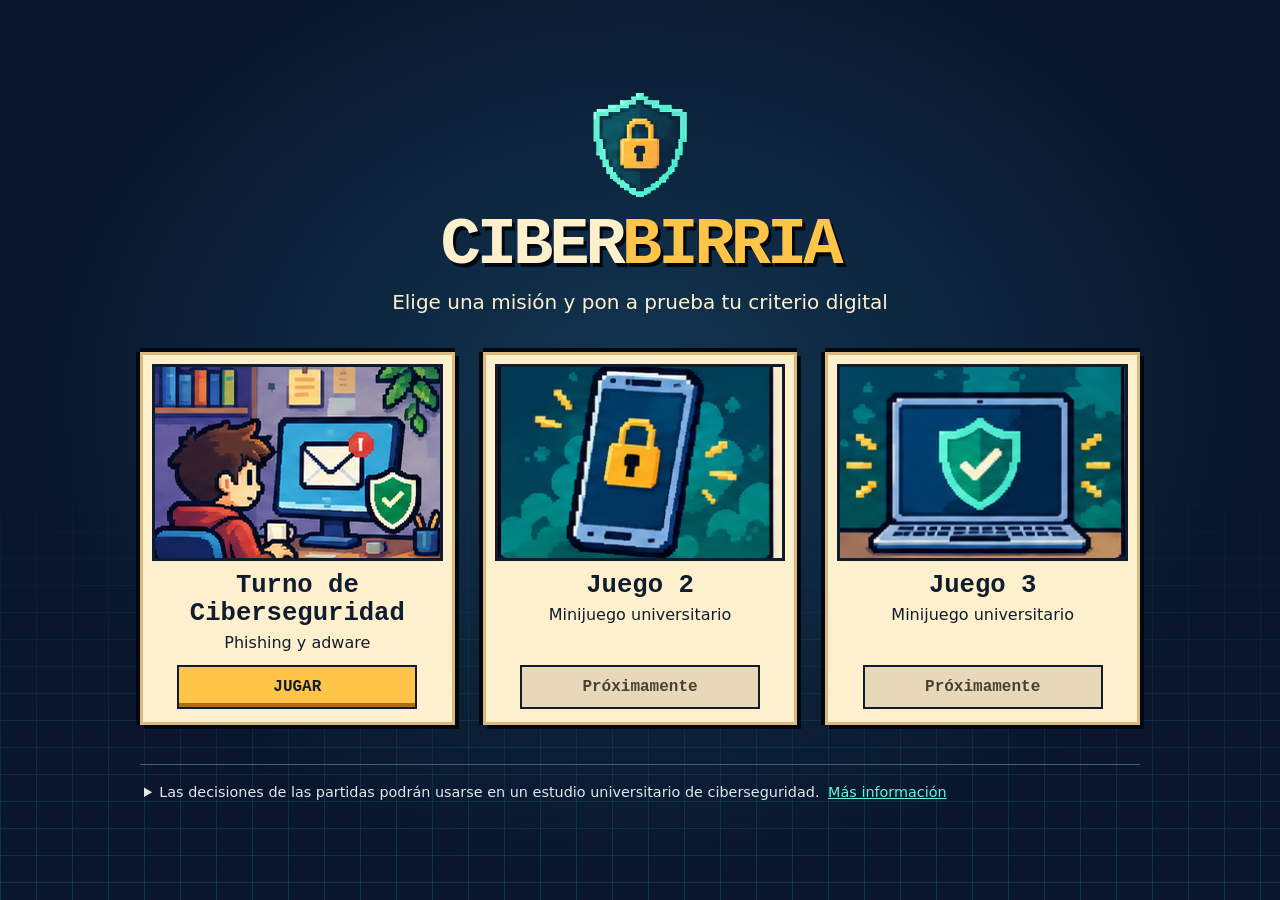
<file: index.html>
<!doctype html>
<html lang="es">
<head>
<meta charset="utf-8">
<meta name="viewport" content="width=device-width, initial-scale=1">
<meta name="theme-color" content="#09162c">
<title>CiberBirria</title>
<link rel="stylesheet" href="./estilo.css">
<script defer src="./config.js"></script>
<script defer src="./portal.js"></script>
</head>
<body>
<header>
  <img class="escudo" src="./assets/escudo.webp" alt="" width="134" height="149">
  <h1>Ciber<span>Birria</span></h1>
  <p>Elige una misión y pon a prueba tu criterio digital</p>
</header>
<main aria-label="Minijuegos" id="juegos"></main>
<footer>
  <details>
    <summary>Las decisiones de las partidas podrán usarse en un estudio universitario de ciberseguridad. <span>Más información</span></summary>
    <p id="estudio"></p>
  </details>
</footer>
</body>
</html>
</file>
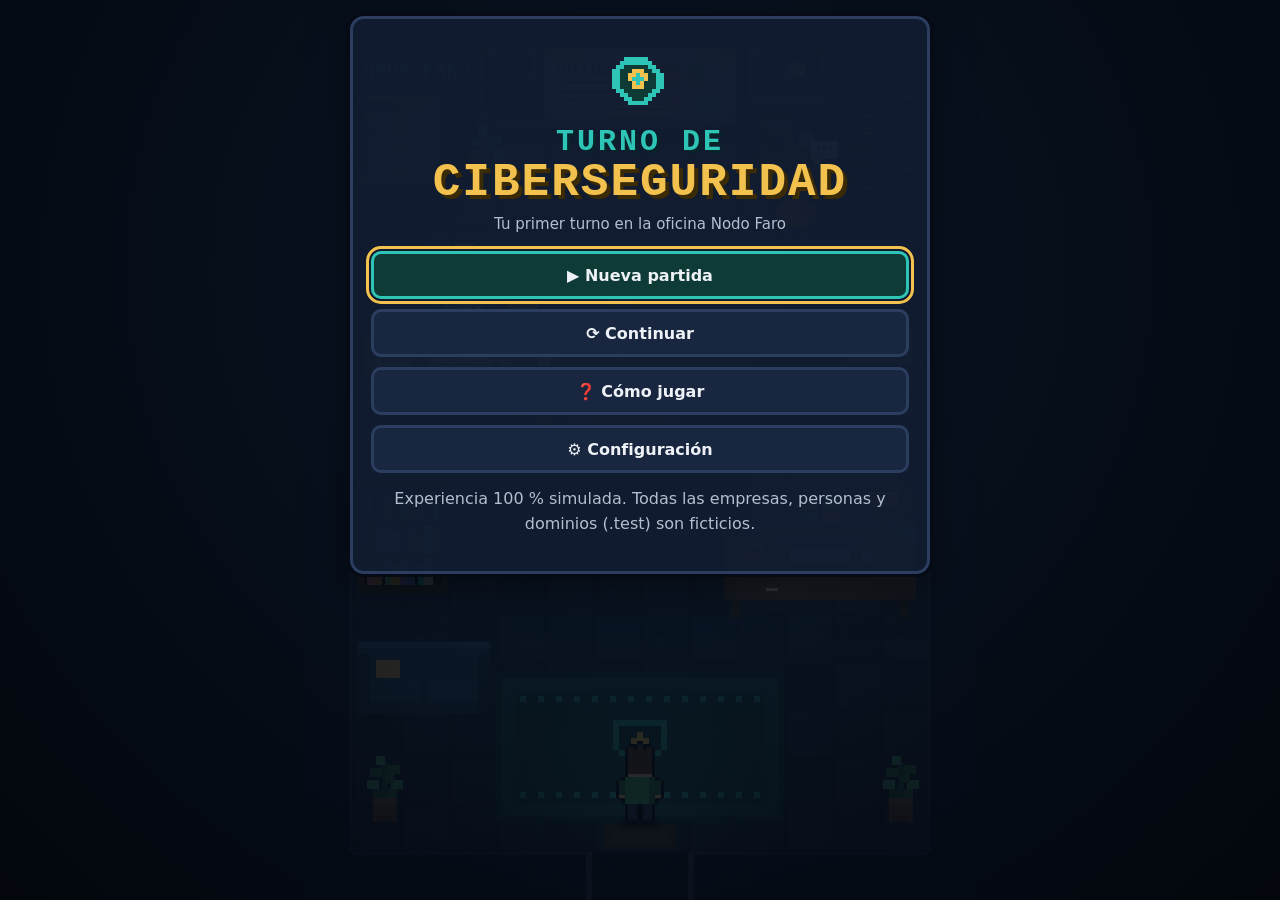
<file: juegos/turno/index.html>
<!DOCTYPE html>
<html lang="es">
<head>
<meta charset="utf-8">
<meta name="viewport" content="width=device-width, initial-scale=1, viewport-fit=cover">
<meta name="theme-color" content="#070d18">
<meta name="description" content="Videojuego educativo de análisis de phishing y mensajes maliciosos.">
<title>Turno de Ciberseguridad</title>
<style>
/* =========================================================
   9. INTERFAZ RESPONSIVE Y ACCESIBILIDAD (estilos)
   ========================================================= */
:root{
  --bg:#070d18; --panel:#111c30; --panel2:#18263f; --line:#2c3e60;
  --teal:#2ec4b6; --green:#5cc98a; --yellow:#f2c14e; --amber:#f0a04b; --red:#ef7b7b;
  --text:#eef2f7; --muted:#b3bfd1; --paper:#f8f6f1; --ink:#1b2333;
  --sat:env(safe-area-inset-top,0px); --sab:env(safe-area-inset-bottom,0px);
  --sal:env(safe-area-inset-left,0px); --sar:env(safe-area-inset-right,0px);
  --pixel:"Courier New",ui-monospace,Menlo,Consolas,monospace;
  --read:system-ui,-apple-system,"Segoe UI",Roboto,"Helvetica Neue",Arial,sans-serif;
}
*{box-sizing:border-box}
html,body{margin:0;height:100%;background:var(--bg);color:var(--text);font-family:var(--read);overflow:hidden;overscroll-behavior:none;-webkit-text-size-adjust:100%;-webkit-tap-highlight-color:transparent}
button,select,input{font:inherit;color:inherit}
button{cursor:pointer;touch-action:manipulation}
:focus-visible{outline:3px solid var(--yellow);outline-offset:2px}
#cv{position:fixed;left:0;top:0;display:block;touch-action:none;image-rendering:pixelated;image-rendering:crisp-edges}
#probe{position:fixed;visibility:hidden;pointer-events:none;padding:var(--sat) var(--sar) var(--sab) var(--sal)}

/* HUD de exploración */
#hud{position:fixed;left:0;right:0;top:0;z-index:5;display:flex;flex-wrap:wrap;align-items:center;gap:6px;visibility:hidden;
  padding:calc(6px + var(--sat)) calc(8px + var(--sar)) 6px calc(8px + var(--sal));pointer-events:none}
body.playing #hud{visibility:visible}
#hud > *{pointer-events:auto}
.chips,.hbtns{display:flex;gap:6px;align-items:center}
.secbox{display:flex;gap:8px;align-items:center;background:rgba(8,14,26,.92);border:2px solid var(--line);border-radius:10px;padding:5px 9px;flex:1 1 150px;min-width:0;max-width:330px;box-shadow:0 0 0 2px #050a14}
#hShield{width:30px;height:30px;image-rendering:pixelated;flex:none}
.secin{flex:1;min-width:0}
.slab{display:flex;justify-content:space-between;gap:8px;font:800 12px var(--pixel);white-space:nowrap}
.slab b{color:var(--yellow)}
.segs{display:flex;gap:2px;margin-top:4px}
.segs i{flex:1;height:9px;background:#1d2a40;border-radius:1px;box-shadow:inset 0 -2px 0 rgba(0,0,0,.25)}
#hObj{order:3;flex:1 1 100%;background:rgba(8,14,26,.92);border:2px solid var(--line);border-radius:10px;padding:6px 10px;font:600 14px var(--read);line-height:1.3;box-shadow:0 0 0 2px #050a14}
#hObj b{font:800 13px var(--pixel);color:var(--yellow)}
.hbtns{margin-left:auto}
@media (min-width:760px){ #hObj{order:1;flex:1 1 auto;width:auto;margin:0 4px} .hbtns{order:2;margin-left:0} }
@media (max-height:420px){ #hObj{display:none} }
.chip{background:rgba(8,14,26,.88);border:2px solid var(--line);border-radius:7px;padding:5px 8px;font:700 13px var(--pixel);white-space:nowrap}
.chip b{color:var(--yellow)}
.hbtn{background:rgba(8,14,26,.92);border:2px solid var(--line);border-radius:9px;min-height:44px;min-width:44px;padding:4px 10px;font:700 13px var(--pixel);display:inline-flex;align-items:center;gap:5px}
.hbtn:active{transform:translateY(1px)}
#prompt{position:fixed;left:50%;top:calc(var(--hudh,60px) + 6px);transform:translateX(-50%);z-index:5;display:none;max-width:92vw;
  background:rgba(8,14,26,.94);border:2px solid var(--teal);border-radius:9px;padding:7px 12px;font:700 14px var(--pixel);text-align:center;pointer-events:none}
body.playing #prompt.on{display:block}
#prompt kbd{background:var(--yellow);color:#111;border-radius:4px;padding:0 5px;font:700 13px var(--pixel)}
#prompt small{display:block;color:var(--muted);font:600 12px var(--read);margin-top:2px}

/* Controles táctiles */
#joy,#act{display:none}
body.playing.touch #joy,body.playing.touch #act{display:block}
#joy{position:fixed;z-index:6;left:calc(18px + var(--sal));bottom:calc(24px + var(--sab));width:136px;height:136px;border-radius:50%;
  background:rgba(18,32,56,.6);border:3px solid rgba(46,196,182,.5);touch-action:none}
#joy::after{content:"Mover";position:absolute;left:0;right:0;bottom:-20px;text-align:center;font:700 11px var(--pixel);color:var(--muted)}
#knob{position:absolute;left:50%;top:50%;width:60px;height:60px;margin:-30px 0 0 -30px;border-radius:50%;background:rgba(46,196,182,.8);border:3px solid #c8f5ef;pointer-events:none}
#act{position:fixed;z-index:6;right:calc(18px + var(--sar));bottom:calc(32px + var(--sab));width:108px;height:108px;border-radius:50%;
  background:rgba(40,32,12,.85);border:3px solid var(--yellow);font:800 13px var(--pixel);color:var(--yellow);touch-action:manipulation;padding:0}
#act.idle{opacity:.55;border-color:#7d6a3a}
#act span{display:block;font-size:26px;line-height:1}

/* Diálogo */
#dlg{position:fixed;z-index:15;left:0;right:0;bottom:0;display:none;padding:0 calc(10px + var(--sar)) calc(12px + var(--sab)) calc(10px + var(--sal))}
#dlg.on{display:block}
.dbox{max-width:640px;margin:0 auto;background:var(--panel);border:3px solid var(--teal);border-radius:12px;padding:14px;display:grid;grid-template-columns:56px 1fr;gap:12px;box-shadow:0 0 0 3px #050a14}
#dlgAv{width:56px;height:56px;image-rendering:pixelated;background:#0b1424;border:2px solid var(--line);border-radius:8px}
#dlgWho{font:800 14px var(--pixel);color:var(--teal)}
#dlgText{font-size:17px;line-height:1.5;margin:4px 0 10px}
.dacts{grid-column:1/-1;display:flex;gap:10px;justify-content:flex-end}

/* Botones generales */
.btn{min-height:48px;padding:10px 16px;border-radius:10px;border:3px solid var(--line);background:var(--panel2);font-weight:700;font-size:16px}
.btn.pri{background:#0f3b37;border-color:var(--teal)}
.btn.warn{background:#3a1d1d;border-color:var(--red)}
.btn.block{display:block;width:100%}
.btn:active{transform:translateY(1px)}
.btn[disabled]{opacity:.45;cursor:default}

/* Pantallas superpuestas */
.screen{position:fixed;inset:0;z-index:20;display:none;background:rgba(4,8,16,.82);overflow-y:auto;-webkit-overflow-scrolling:touch;overscroll-behavior:contain;
  padding:calc(16px + var(--sat)) calc(14px + var(--sar)) calc(18px + var(--sab)) calc(14px + var(--sal))}
.screen.on{display:block}
.box{max-width:580px;margin:0 auto;background:var(--panel);border:3px solid var(--line);border-radius:14px;padding:18px;box-shadow:0 0 0 3px #050a14,0 14px 40px rgba(0,0,0,.5)}
.box h2{font:800 22px var(--pixel);margin:0 0 6px;color:var(--yellow)}
.box h3{font:800 17px var(--pixel);margin:16px 0 6px;color:var(--teal)}
.box p,.box li{font-size:16px;line-height:1.55}
.sub{color:var(--muted);margin:0 0 12px}
.stack-btns{display:grid;gap:10px;margin-top:14px}
#menu{background:radial-gradient(ellipse at 50% 30%,rgba(10,30,50,.55),rgba(3,6,12,.9))}
.logo{text-align:center;margin:8px 0 18px}
.logo .t1{font:800 clamp(20px,6vw,30px) var(--pixel);letter-spacing:3px;color:var(--teal);text-shadow:3px 3px 0 #08232a}
.logo .t2{font:800 clamp(26px,9vw,46px) var(--pixel);letter-spacing:2px;color:var(--yellow);text-shadow:4px 4px 0 #3a2a05;line-height:1.05}
.logo .t3{color:var(--muted);margin-top:8px;font-size:15px}
#logoCv{width:72px;height:72px;image-rendering:pixelated;display:block;margin:0 auto 8px}
.foot{color:var(--muted);font-size:13px;text-align:center;margin-top:14px}
.row{display:flex;justify-content:space-between;align-items:center;gap:12px;padding:12px 0;border-bottom:1px solid var(--line)}
.row label{font-size:16px}
.row input[type=checkbox]{width:28px;height:28px;accent-color:var(--teal)}
.row input[type=range]{width:min(200px,45vw);accent-color:var(--teal);height:32px}
.row select{min-height:44px;background:var(--panel2);border:2px solid var(--line);border-radius:8px;padding:4px 8px}
.howto li{margin-bottom:8px}
.howto .k{display:inline-block;background:var(--panel2);border:2px solid var(--line);border-radius:5px;padding:0 6px;font:700 13px var(--pixel)}

/* Carpeta del turno */
.paper{background:var(--paper);color:var(--ink);border-color:#c9b98f}
.paper h2{color:#7a4b00}
.paper .sub{color:#5b6475}
.notes{padding-left:0;list-style:none;margin:0}
.notes li{border-bottom:1px dashed #cdbf98;padding:9px 0}

/* Terminal (computadoras) */
#term{padding:0;background:rgba(4,8,16,.55);overflow:hidden}
#term.on{display:flex;justify-content:center}
.tbox{position:relative;width:100%;max-width:800px;height:100%;display:flex;flex-direction:column;background:var(--panel);overflow:hidden}
@media (min-width:860px) and (min-height:620px){
  .tbox{height:min(94vh,900px);margin:auto;border:3px solid var(--line);border-radius:16px;box-shadow:0 0 0 3px #050a14,0 18px 50px rgba(0,0,0,.6)}
}
.thead{display:flex;align-items:center;gap:8px;padding:calc(8px + var(--sat)) calc(10px + var(--sar)) 8px calc(10px + var(--sal));border-bottom:2px solid var(--line);background:#0c1527}
.thead .ttl{flex:1;min-width:0}
.thead .ttl b{display:block;font:800 15px var(--pixel);color:var(--teal);white-space:nowrap;overflow:hidden;text-overflow:ellipsis}
.thead .ttl small{display:block;color:var(--muted);font-size:13px}
.dots{display:flex;gap:4px;margin-top:3px}
.dots i{width:10px;height:10px;border-radius:2px;border:2px solid var(--line);display:block}
.dots i.done{background:var(--muted);border-color:var(--muted)}
.dots i.cur{border-color:var(--yellow)}
.tbody{flex:1;display:flex;flex-direction:column;min-height:0}
.tmain{flex:1;position:relative;min-height:0}
.tfoot{display:grid;gap:8px;padding:10px calc(10px + var(--sar)) calc(10px + var(--sab)) calc(10px + var(--sal));border-top:2px solid var(--line);background:#0c1527}
@media (orientation:landscape) and (max-height:540px){
  .tbody{flex-direction:row}
  .tfoot{width:min(250px,36vw);border-top:0;border-left:2px solid var(--line);align-content:center;padding:10px calc(10px + var(--sar)) calc(10px + var(--sab)) 10px}
  .tfoot .drow{grid-template-columns:1fr}
  .tfoot .irow{grid-template-columns:1fr}
  .tfoot .ibtn{min-height:44px}
  .tfoot .dbtn{min-height:50px}
  .tfoot{gap:6px}
  .thead{padding-left:calc(10px + var(--sal))}
}
.scroll{position:absolute;inset:0;overflow-y:auto;-webkit-overflow-scrolling:touch;overscroll-behavior:contain;padding:14px}
.ibtn{min-height:46px;border-radius:10px;border:2px solid var(--line);background:var(--panel2);font-weight:700;font-size:16px}
.drow{display:grid;grid-template-columns:1fr 1fr;gap:12px}
.dbtn{min-height:58px;border-radius:12px;border:3px solid;font-weight:800;font-size:16px;padding:6px 8px;display:flex;align-items:center;justify-content:center;gap:6px}
.dbtn.l{background:#2b2314;border-color:var(--amber);color:#ffe1b8}
.dbtn.r{background:#0f302d;border-color:var(--teal);color:#c9fbf4}
.dbtn.hot{filter:brightness(1.35);transform:scale(1.03)}
.dbtn[disabled],.ibtn[disabled]{opacity:.4}
.khint{text-align:center;color:var(--muted);font-size:12px}
body.touch .khint{display:none}

/* Tarjetas */
.stack{position:absolute;inset:12px 12px 12px 12px}
.ghost{position:absolute;inset:8px 6px -4px 6px;background:#d9d5cb;border-radius:14px;opacity:.55}
.card{position:absolute;inset:0;background:var(--paper);color:var(--ink);border-radius:14px;overflow-y:auto;-webkit-overflow-scrolling:touch;overscroll-behavior:contain;
  touch-action:pan-y;user-select:none;-webkit-user-select:none;-webkit-touch-callout:none;box-shadow:0 5px 0 #0a1222;font-size:16px;line-height:1.55;cursor:grab}
.card.dragging{cursor:grabbing}
.card.anim{transition:transform .26s ease-out,opacity .26s ease-out}
.stamp{position:absolute;top:16px;z-index:4;padding:6px 12px;border:3px solid;border-radius:8px;font:800 17px var(--pixel);opacity:0;pointer-events:none;background:rgba(255,255,255,.95)}
.stamp.l{left:14px;color:#9a5608;border-color:#9a5608;transform:rotate(-7deg)}
.stamp.r{right:14px;color:#0f6c63;border-color:#0f6c63;transform:rotate(7deg)}
.cin{padding:16px 16px 22px}
.ctag{display:flex;justify-content:space-between;gap:8px;font:700 12px var(--pixel);color:#5b6475;margin-bottom:10px;text-transform:uppercase;letter-spacing:.5px}
.mhead{display:flex;gap:10px;align-items:center}
.avatar{flex:none;width:42px;height:42px;border-radius:9px;display:grid;place-items:center;font:800 14px var(--pixel);color:#fff}
.mfrom{font-weight:800;font-size:17px;line-height:1.25}
.mmeta{font-size:14px;color:#566179}
.msub{font-size:18px;margin:14px 0 8px;line-height:1.3}
.mbody p{margin:0 0 10px}
.mbody ul{margin:0 0 10px;padding-left:20px}
.attach{display:flex;gap:10px;align-items:center;border:2px solid #cfd5df;border-radius:9px;padding:8px 10px;margin:10px 0;background:#fff}
.fileico{flex:none;width:32px;height:38px;background:#e8ebf1;border:2px solid #98a2b5;border-radius:3px 9px 3px 3px;font:800 9px var(--pixel);display:flex;align-items:flex-end;justify-content:center;padding-bottom:3px;color:#3b4457}
.attach b{display:block;overflow-wrap:anywhere;font-size:15px}
.attach small,.inert{font-size:13px;color:#566179}
.mbtn{display:inline-block;background:#2b4c7e;color:#fff;border-radius:9px;padding:10px 18px;font-weight:800;margin:6px 0 2px}
.endm{text-align:center;color:#8a93a5;font-size:13px;margin-top:14px}
.bar{background:#e4e7ee;border-radius:8px;padding:6px 10px;font-size:14px;color:#3b4457;margin-bottom:12px;overflow-wrap:anywhere}
.apph{display:flex;gap:12px;align-items:center;margin-bottom:10px}
.appico{flex:none;width:56px;height:56px;border-radius:14px;display:grid;place-items:center;font:800 18px var(--pixel);color:#fff;box-shadow:inset 0 -4px 0 rgba(0,0,0,.2)}
.appt{font-weight:800;font-size:18px;line-height:1.25}
.apps{font-size:14px;color:#566179}
.rate{font-size:14px;color:#3b4457;margin:-2px 0 10px}
.blk{margin:10px 0}
.blk h5{margin:0 0 4px;font-size:15px}
.blk ul{margin:0;padding-left:20px}
.blk li{margin-bottom:3px}
.meta{display:grid;grid-template-columns:auto 1fr;gap:2px 10px;font-size:15px}
.meta span:nth-child(odd){color:#566179}
.alertx{border:3px solid #b03030;background:#fff3f0;border-radius:10px;padding:12px;margin:10px 0}
.alertx b{display:block;color:#8a1c1c;font-size:17px;margin-bottom:4px}
.alertsys{border:2px solid #7d8799;background:#eef1f6;border-radius:10px;padding:12px;margin:10px 0}
.alertsys b{display:block;margin-bottom:4px}
.mock{display:flex;gap:8px;flex-wrap:wrap;margin-top:8px}
.mock span{background:#2b4c7e;color:#fff;border-radius:8px;padding:7px 14px;font-weight:700;font-size:15px}
.mock span.alt{background:#c9ced8;color:#1b2333}
.quote{font-style:italic;color:#3b4457;border-left:4px solid #c9ced8;padding-left:10px}
.adban{border:1px dashed #98a2b5;border-radius:8px;padding:8px;font-size:14px;background:#fff}
.adban em{font-style:normal;font-weight:800;background:#ffe9a8;padding:0 5px;border-radius:4px;margin-right:6px}

/* Inspección */
#insp{position:absolute;inset:0;z-index:10;display:none;flex-direction:column;background:var(--panel)}
#insp.on{display:flex}
.ihead{display:flex;align-items:center;gap:10px;padding:calc(10px + var(--sat)) calc(12px + var(--sar)) 10px calc(12px + var(--sal));border-bottom:2px solid var(--line);background:#0c1527}
.ihead b{flex:1;font:800 16px var(--pixel);color:var(--yellow)}
.ibody{flex:1;overflow-y:auto;-webkit-overflow-scrolling:touch;overscroll-behavior:contain;padding:12px calc(14px + var(--sar)) calc(16px + var(--sab)) calc(14px + var(--sal))}
.ibody dl{margin:0}
.ibody dt{font:700 13px var(--pixel);color:var(--teal);margin-top:12px;text-transform:uppercase}
.ibody dd{margin:3px 0 0;font-size:16px;line-height:1.5;word-break:break-word;background:#0c1527;border:1px solid var(--line);border-radius:8px;padding:8px 10px;white-space:pre-line}
.ibody .note{color:var(--muted);font-size:14px;margin:0 0 4px}

/* Retroalimentación */
.fb{color:var(--text)}
.verdict{display:flex;gap:12px;align-items:center;border-radius:12px;padding:12px;border:3px solid}
.verdict.ok{background:#0f2f22;border-color:var(--green)}
.verdict.ko{background:#341818;border-color:var(--red)}
.verdict .vi{font:800 30px var(--pixel)}
.verdict b{font-size:19px}
.verdict small{display:block;color:var(--muted);font-size:14px}
.fbrow{display:grid;grid-template-columns:repeat(auto-fit,minmax(130px,1fr));gap:8px;margin:12px 0}
.fbrow div{background:var(--panel2);border:2px solid var(--line);border-radius:10px;padding:8px 10px}
.fbrow small{display:block;color:var(--muted);font-size:13px}
.fbrow b{font-size:16px}
.fb h4{font:800 15px var(--pixel);color:var(--yellow);margin:14px 0 6px}
.fb ul{margin:0;padding-left:20px}
.fb li,.fb p{font-size:16px;line-height:1.55}
.warnbox{background:#3a1d1d;border:2px solid var(--red);border-radius:10px;padding:10px;margin:10px 0;font-size:15px}
.brief p{font-size:16px;line-height:1.6}
.brief .big{font:800 20px var(--pixel);color:var(--yellow);margin:0 0 8px}
.tut{background:var(--panel2);border:2px dashed var(--line);border-radius:12px;padding:12px;margin-top:12px}
.tut ol{margin:6px 0 0;padding-left:22px}
.tut li{margin-bottom:6px;font-size:15px}

/* Resultados */
.res-num{font:800 44px var(--pixel);color:var(--yellow);text-align:center;margin:6px 0}
.badge{text-align:center;border:3px solid;border-radius:12px;padding:14px;margin:8px 0 12px}
.badge b{display:block;font:800 22px var(--pixel);letter-spacing:1px}
.badge.protegida{border-color:var(--green);background:#0f2f22;color:#bff0d3}
.badge.moderada{border-color:var(--yellow);background:#33290d;color:#ffe9a8}
.badge.critico{border-color:var(--red);background:#341818;color:#ffd0d0}
.stats{display:grid;grid-template-columns:repeat(auto-fit,minmax(150px,1fr));gap:8px}
.stats div{background:var(--panel2);border:2px solid var(--line);border-radius:10px;padding:10px}
.stats small{display:block;color:var(--muted);font-size:13px}
.stats b{font:800 22px var(--pixel)}
.lessons{list-style:none;padding:0;margin:0}
.lessons li{padding:8px 0;border-bottom:1px solid var(--line);font-size:15px;line-height:1.5}
.ok-t{color:var(--green);font-weight:800}
.ko-t{color:var(--red);font-weight:800}
details.rev{background:var(--panel2);border:2px solid var(--line);border-radius:10px;margin:8px 0;padding:0 12px}
details.rev summary{cursor:pointer;padding:12px 0;font-weight:700;font-size:16px;min-height:44px;list-style-position:outside}
details.rev p{margin:6px 0;font-size:15px}
details.rev ul{margin:4px 0 12px;padding-left:20px;font-size:15px}

/* Avisos */
#toast,#cap{position:fixed;left:50%;transform:translateX(-50%);z-index:60;max-width:min(92vw,520px);text-align:center;pointer-events:none;opacity:0;transition:opacity .25s}
#toast{bottom:calc(24px + var(--sab));background:rgba(8,14,26,.96);border:2px solid var(--yellow);border-radius:10px;padding:9px 14px;font-size:15px;line-height:1.4}
#cap{top:calc(8px + var(--sat));background:rgba(0,0,0,.85);border-radius:8px;padding:5px 12px;font:700 13px var(--pixel);color:#fff}
#toast.on,#cap.on{opacity:1}
body.touch.portrait #toast{bottom:calc(200px + var(--sab))}
body.touch:not(.portrait) #toast{max-width:calc(100vw - 360px)}
.sr{position:absolute;width:1px;height:1px;overflow:hidden;clip:rect(0 0 0 0);white-space:nowrap}
body.reduce *{transition:none!important;animation:none!important}
.pop{position:fixed;left:50%;top:36%;z-index:65;transform:translate(-50%,0);font:800 30px var(--pixel);background:rgba(5,10,20,.88);border:2px solid currentColor;border-radius:12px;padding:4px 14px;pointer-events:none;text-shadow:3px 3px 0 #050a14;animation:popa 1.3s ease-out forwards;white-space:nowrap}
.pop.p{color:var(--green)} .pop.n{color:var(--red)}
@keyframes popa{0%{opacity:0;transform:translate(-50%,14px) scale(.7)}15%{opacity:1;transform:translate(-50%,0) scale(1.12)}100%{opacity:0;transform:translate(-50%,-64px)}}
.peek{position:absolute;left:8px;right:8px;bottom:8px;z-index:5;background:#0c1527;color:#eef2f7;border:2px solid var(--teal);border-radius:10px;padding:8px 10px;font-size:14px;line-height:1.4;overflow-wrap:anywhere;opacity:0;transition:opacity .2s;pointer-events:none}
.peek.on{opacity:1}
[data-peek]{cursor:help;text-decoration:underline dotted 2px;text-underline-offset:3px}
.mbtn[data-peek]{text-decoration:none}
.irow{display:grid;grid-template-columns:1fr auto;gap:8px}
.irow #bGuide{padding:0 14px}
.mk{border-radius:4px;padding:0 2px;-webkit-box-decoration-break:clone;box-decoration-break:clone}
.mk.bad{background:rgba(231,111,111,.22);outline:2px dashed #c0392b}
.mk.ok{background:rgba(92,201,138,.22);outline:2px dashed #1f8a55}
.mk.info{background:rgba(242,193,78,.3);outline:2px dashed #a67c12}
.mk .tip{display:inline-block;margin-left:5px;font:700 11px var(--pixel);color:#fff;border-radius:4px;padding:1px 5px;vertical-align:1px;white-space:normal;line-height:1.3}
.mk.bad .tip{background:#b03030} .mk.ok .tip{background:#1f7a4c} .mk.info .tip{background:#8a6410}
.review-card{background:var(--paper);color:var(--ink);border-radius:12px;font-size:15px;line-height:1.6;margin:6px 0 4px}
.review-card .cin{padding:12px}
.legend{display:flex;gap:12px;flex-wrap:wrap;font-size:13px;color:var(--muted);margin:2px 0 6px}
.legend i{display:inline-block;width:11px;height:11px;border-radius:2px;margin-right:4px;vertical-align:-1px}
.guide li{margin-bottom:8px;font-size:16px;line-height:1.5}
.rank{text-align:center;font-size:16px;margin:0 0 10px}
.rank b{color:var(--yellow);font-family:var(--pixel)}
@media (max-width:360px){ .hbtn{padding:4px 7px;font-size:12px} .chip{padding:4px 6px;font-size:12px} .dbtn{font-size:15px} }
</style>
</head>
<body>
<noscript><p style="padding:20px">Este juego necesita JavaScript activado.</p></noscript>
<canvas id="cv" aria-label="Oficina Nodo Faro, vista superior" role="img"></canvas>
<div id="probe"></div>

<!-- HUD de exploración -->
<div id="hud">
  <div class="secbox" role="group" aria-label="Estado de la oficina">
    <canvas id="hShield" width="15" height="15" aria-hidden="true"></canvas>
    <div class="secin"><div class="slab"><span>SEGURIDAD <b id="hSecN">70</b></span><span id="hHits" title="Aciertos">✔ <b>0</b>/12</span></div><div class="segs" id="hSegs" aria-hidden="true"></div></div>
  </div>
  <div id="hObj"><span aria-hidden="true">🚩</span> <b>OBJETIVO:</b> <span id="hObjT"></span></div>
  <div class="hbtns">
    <button class="hbtn" id="hNotes" aria-label="Abrir la Carpeta del turno">📁 Notas</button>
    <button class="hbtn" id="hPause" aria-label="Pausar el juego">⏸ Pausa</button>
  </div>
</div>
<div id="prompt" role="status" aria-live="polite"></div>
<div id="joy" aria-label="Joystick para moverse"><div id="knob"></div></div>
<button id="act" aria-label="Interactuar"><span>✋</span>Interactuar</button>

<!-- Diálogo -->
<div id="dlg" role="dialog" aria-modal="false" aria-labelledby="dlgWho">
  <div class="dbox">
    <canvas id="dlgAv" width="16" height="16" aria-hidden="true"></canvas>
    <div><div id="dlgWho">Marta</div><div id="dlgText" aria-live="polite"></div></div>
    <div class="dacts">
      <button class="btn" id="dlgSkip">Saltar</button>
      <button class="btn pri" id="dlgNext">Siguiente ▶</button>
    </div>
  </div>
</div>

<!-- Menú principal -->
<div class="screen" id="menu" role="dialog" aria-label="Menú principal">
  <div class="box" style="background:rgba(17,28,48,.94)">
    <div class="logo">
      <canvas id="logoCv" width="18" height="18" aria-hidden="true"></canvas>
      <div class="t1">TURNO DE</div>
      <div class="t2">CIBER&shy;SEGURIDAD</div>
      <div class="t3">Tu primer turno en la oficina Nodo Faro</div>
    </div>
    <div class="stack-btns">
      <button class="btn pri block" id="mNew">▶ Nueva partida</button>
      <button class="btn block" id="mCont" hidden>⟳ Continuar</button>
      <button class="btn block" id="mHow">❓ Cómo jugar</button>
      <button class="btn block" id="mSet">⚙ Configuración</button>
    </div>
    <div id="mConfirm" hidden style="margin-top:14px" class="warnbox">
      <p style="margin:0 0 10px">Ya tienes una partida guardada. Si empiezas una nueva, se reiniciará tu progreso.</p>
      <div class="drow"><button class="btn" id="mNo">Cancelar</button><button class="btn warn" id="mYes">Empezar de nuevo</button></div>
    </div>
    <p class="foot">Experiencia 100 % simulada. Todas las empresas, personas y dominios (.test) son ficticios.</p>
  </div>
</div>

<!-- Cómo jugar -->
<div class="screen" id="howto" role="dialog" aria-label="Cómo jugar">
  <div class="box howto">
    <h2>❓ Cómo jugar</h2>
    <p class="sub">Eres Alex, analista nuevo del Nodo Faro. Revisa 12 casos en dos computadoras.</p>
    <h3>1. Muévete por la oficina</h3>
    <ul><li>Celular/tableta: arrastra el <b>joystick</b> de abajo a la izquierda.</li><li>Teclado: <span class="k">W A S D</span> o las <span class="k">flechas</span>.</li></ul>
    <h3>2. Acércate e interactúa</h3>
    <ul><li>Cuando aparezca el aviso, pulsa <b>Interactuar</b> (abajo a la derecha) o la tecla <span class="k">E</span>.</li><li>Puedes hablar con Marta y leer la pizarra (Carpeta del turno).</li></ul>
    <h3>3. Analiza cada tarjeta</h3>
    <ul><li>Lee el contenido completo; desliza hacia arriba o abajo para ver todo.</li><li>Pulsa <b>Inspeccionar detalles</b> (o <span class="k">I</span>): verás la dirección completa, el destino real de botones y el contexto.</li><li>En los correos, toca (o pasa el cursor sobre) el <b>remitente</b> o el <b>botón</b> para ver adónde apunta realmente, sin abrir nada.</li><li><b>💡 Guía</b> (o <span class="k">G</span>) resume las señales que debes revisar.</li></ul>
    <h3>4. Decide</h3>
    <ul><li>Arrastra la tarjeta a la <b>izquierda</b> = sospechoso / spam / phishing.</li><li>Arrastra a la <b>derecha</b> = legítimo / seguro.</li><li>O usa los botones grandes, o las teclas <span class="k">←</span> <span class="k">→</span>.</li></ul>
    <h3>5. Aprende</h3>
    <ul><li>Tras cada decisión verás las señales <b>resaltadas dentro del propio mensaje</b>, las pistas clave y qué hacer en la vida real.</li><li>La <b>seguridad de la oficina</b> (0-100) baja mucho si aceptas como seguro algo peligroso.</li></ul>
    <p>Pausa: botón <b>Pausa</b> o teclas <span class="k">Esc</span> / <span class="k">P</span>.</p>
    <div class="stack-btns"><button class="btn pri block" data-close="howto">Volver</button></div>
  </div>
</div>

<!-- Configuración -->
<div class="screen" id="settings" role="dialog" aria-label="Configuración">
  <div class="box">
    <h2>⚙ Configuración</h2>
    <div class="row"><label for="sVol">Volumen</label><input type="range" id="sVol" min="0" max="100" step="5"></div>
    <div class="row"><label for="sMute">Silenciar sonido</label><input type="checkbox" id="sMute"></div>
    <div class="row"><label for="sCap">Subtítulos de efectos de sonido</label><input type="checkbox" id="sCap"></div>
    <div class="row"><label for="sRed">Reducir movimiento</label><input type="checkbox" id="sRed"></div>
    <div class="row"><label for="sTouch">Controles táctiles</label>
      <select id="sTouch"><option value="auto">Automático</option><option value="on">Mostrar siempre</option><option value="off">Ocultar</option></select></div>
    <p class="sub" id="sSave" style="margin-top:12px"></p>
    <div class="stack-btns"><button class="btn pri block" data-close="settings">Volver</button></div>
  </div>
</div>

<!-- Pausa -->
<div class="screen" id="pause" role="dialog" aria-label="Pausa">
  <div class="box">
    <h2>⏸ Pausa</h2>
    <p class="sub">Tu progreso se guarda automáticamente.</p>
    <div class="stack-btns">
      <button class="btn pri block" id="pResume">▶ Reanudar</button>
      <button class="btn block" id="pNotes">📁 Carpeta del turno</button>
      <button class="btn block" id="pFinal" hidden>📊 Ver informe del turno</button>
      <button class="btn block" id="pHow">❓ Cómo jugar</button>
      <button class="btn block" id="pSet">⚙ Configuración</button>
      <button class="btn block" id="pMenu">⌂ Volver al menú principal</button>
    </div>
  </div>
</div>

<!-- Carpeta del turno -->
<div class="screen" id="notes" role="dialog" aria-label="Carpeta del turno">
  <div class="box paper">
    <h2>📁 Carpeta del turno</h2>
    <p class="sub">Viernes 20 de noviembre · Oficina Nodo Faro · Turno nocturno</p>
    <ul class="notes" id="notesList"></ul>
    <div class="stack-btns"><button class="btn pri block" data-close="notes" style="color:#fff">Cerrar carpeta</button></div>
  </div>
</div>

<!-- Terminal -->
<div class="screen" id="term" role="dialog" aria-labelledby="tTitle">
  <div class="tbox">
    <div class="thead">
      <button class="hbtn" id="tBack" aria-label="Volver a la oficina">◀ Volver</button>
      <div class="ttl"><b id="tTitle">Centro de Mensajes</b><small id="tSub"></small><div class="dots" id="tDots" aria-hidden="true"></div></div>
      <button class="hbtn" id="tPause" aria-label="Pausar">⏸ Pausa</button>
    </div>
    <div class="tbody">
      <div class="tmain" id="tMain"></div>
      <div class="tfoot" id="tFoot"></div>
    </div>
    <div id="insp" role="dialog" aria-label="Inspeccionar detalles">
      <div class="ihead"><b id="iTitle">🔍 Inspeccionar detalles</b><button class="btn" id="iClose">Cerrar</button></div>
      <div class="ibody" id="iBody"></div>
    </div>
  </div>
</div>

<!-- Informe final -->
<div class="screen" id="final" role="dialog" aria-label="Informe del turno"><div class="box" id="finalBox"></div></div>
<!-- Revisión de casos -->
<div class="screen" id="review" role="dialog" aria-label="Revisión de los 12 casos"><div class="box" id="reviewBox"></div></div>

<div id="toast" role="status" aria-live="polite"></div>
<div id="cap" aria-live="polite"></div>

<script>
'use strict';
(function(){
/* =========================================================
   1. CONFIGURACIÓN Y ESTADO DEL JUEGO
   ========================================================= */
const TILE = 16, MAP_W = 14, MAP_H = 18, WW = MAP_W*TILE, WH = MAP_H*TILE;
const SAVE_KEY = 'turnoCiber.save.v1', SET_KEY = 'turnoCiber.settings.v1';
const SPEED = 72; // píxeles del mundo por segundo
const DANGEROUS = new Set(['phishing','estafa','malicioso','scareware','adware','malware']);
const CAT_LABEL = {
  legitimo:'Legítimo', spam:'Spam (publicidad no solicitada)', phishing:'Phishing',
  estafa:'Phishing / estafa', malicioso:'Mensaje malicioso', scareware:'Engaño dañino (falsa alerta)',
  adware:'Adware (software no deseado)', malware:'Descarga peligrosa'
};

const store = {
  ok: true,
  get(k){ try{ const v = localStorage.getItem(k); return v ? JSON.parse(v) : null; }catch(e){ this.ok = false; return null; } },
  set(k,v){ try{ localStorage.setItem(k, JSON.stringify(v)); return true; }catch(e){ this.ok = false; return false; } },
  del(k){ try{ localStorage.removeItem(k); }catch(e){} }
};

const sysReduce = !!(window.matchMedia && matchMedia('(prefers-reduced-motion: reduce)').matches);
const settings = Object.assign({volume:70, muted:false, captions:true, reduce:sysReduce, touch:'auto'}, store.get(SET_KEY) || {});
function saveSettings(){ store.set(SET_KEY, settings); }

function newState(){
  return { v:1, introDone:false, player:{x:112, y:268, dir:'up'}, progress:{mensajes:0, apps:0},
           answers:{}, security:70, danger:0, finalShown:false };
}
let S = newState();
const player = { x:112, y:262, dir:'up', moving:false, anim:0 };
let gameTime = 0, nearTarget = null, touchDetected = false;

const $ = (s, r=document) => r.querySelector(s);
const clamp = (v,a,b) => Math.max(a, Math.min(b, v));
const esc = s => String(s).replace(/[&<>"]/g, c => ({'&':'&amp;','<':'&lt;','>':'&gt;','"':'&quot;'}[c]));

/* =========================================================
   5. BASE DE CASOS EDUCATIVOS (editable)
   Campos: id, station, type, difficulty, category, answer
   ('legitimo' | 'sospechoso'), contenido, inspect/context,
   clues (explicación), realLife (recomendación), lesson, why.
   ========================================================= */
const NOTES = [
  ['🛒 Compra de ayer','Pedimos en <b>Pixelia</b> (pixelia.test) un dock USB-C «Puerto Ocho» para el escritorio 2. Pedido <b>PX-48213</b>, pagado con la tarjeta de la oficina terminada en <b>0457</b>.'],
  ['🏦 Banco','Banco Austral. Sitio oficial: <b>bancoaustral.test</b>. Las alertas reales también aparecen dentro de la app del banco.'],
  ['☁ Archivos','Usamos <b>Nubora</b> (nubora.test). Marta inició sesión hoy a las <b>21:58</b> desde el equipo <b>NODO-PC2</b>.'],
  ['🚚 Proveedor','<b>Velatec</b> (velatec.test) nos factura cada mes. Contacto habitual: Ana Ferrer, facturacion@velatec.test. La factura de noviembre <b>ya se pagó el día 5</b>.'],
  ['💻 Software','Se renovó la licencia de <b>Lumen Editor</b>: descargar solo desde lumensoft.test. La tienda oficial de las tabletas es <b>Tienda Nexo</b>.'],
  ['📌 Regla del Nodo','Nunca abrimos enlaces, archivos ni instaladores «para probar». Si hay duda, verificamos por otro canal (teléfono conocido, app oficial, dirección escrita a mano).']
];

const STATIONS = {
  mensajes: { name:'Centro de Mensajes', pc:'Computadora 1', left:'Spam / phishing', right:'Legítimo', stampL:'SPAM / PHISHING', stampR:'LEGÍTIMO',
    brief:'Seis correos llegaron a las bandejas de la oficina. Clasifícalos: <b>izquierda</b> si es spam o phishing, <b>derecha</b> si es legítimo. Ojo: los correos peligrosos pueden estar perfectamente escritos, y los legítimos pueden hablar de «seguridad» o «urgencia».' },
  apps: { name:'Centro de Aplicaciones', pc:'Computadora 2', left:'Sospechoso', right:'Legítimo', stampL:'SOSPECHOSO', stampR:'LEGÍTIMO',
    brief:'Seis situaciones con anuncios, fichas de aplicaciones e instaladores. Decide si cada una es <b>segura (derecha)</b> o <b>sospechosa o dañina (izquierda)</b>. Fíjate en la procedencia, los permisos y el comportamiento, no solo en la apariencia.' }
};

const CASES = [
/* ---------- COMPUTADORA 1: CENTRO DE MENSAJES ---------- */
{ id:'M1', marks:[['pedidos@pixelia.test','ok','Dominio oficial'],['Pedido: PX-48213','ok','Coincide con la Carpeta'],['tarjeta terminada en 0457','ok','Tarjeta de la oficina'],['https://pixelia.test/cuenta/pedidos/PX-48213','ok','Enlace al dominio oficial'],['nunca te pedirá contraseñas','ok','No pide datos']], station:'mensajes', type:'email', difficulty:'Intermedia', category:'legitimo', answer:'legitimo',
  title:'Confirmación de compra', summary:'Correo de Pixelia que confirma el pedido PX-48213 (dock USB-C).',
  email:{ fromName:'Pixelia', fromAddr:'pedidos@pixelia.test', to:'compras@nodofaro.test', date:'19 nov · 18:42', avatar:'PX', avatarBg:'#4c63c9',
    subject:'Confirmación de tu pedido PX-48213',
    body:['Hola, Nodo Faro:','Gracias por tu compra. Hemos recibido tu pedido y ya lo estamos preparando.',
      {list:['Pedido: PX-48213','Producto: Dock USB-C «Puerto Ocho» (1 unidad)','Total pagado: 64,90','Pago: tarjeta terminada en 0457','Entrega estimada: lunes 23 de noviembre']},
      'Te avisaremos cuando el paquete salga del almacén. Puedes consultar el estado cuando quieras desde Mi cuenta › Pedidos.',
      'Pixelia nunca te pedirá contraseñas ni los datos completos de tu tarjeta por correo.','— El equipo de Pixelia'],
    button:{label:'Ver mi pedido', dest:'https://pixelia.test/cuenta/pedidos/PX-48213'} },
  context:'Carpeta del turno: ayer se compró en Pixelia (pixelia.test) un dock USB-C «Puerto Ocho». Pedido PX-48213, tarjeta terminada en 0457.',
  clues:['El número de pedido, el producto y la tarjeta terminada en 0457 coinciden con la compra anotada en la Carpeta del turno.',
    'El remitente y el destino del botón usan exactamente el dominio oficial pixelia.test, sin palabras añadidas.',
    'No pide contraseñas, pagos adicionales ni datos personales: solo informa.'],
  realLife:'Relaciona cada correo con algo que realmente hiciste. Aunque este sea legítimo, para revisar un pedido es buena costumbre entrar escribiendo tú la dirección de la tienda o desde su aplicación.',
  lesson:'Un correo legítimo es coherente con hechos que puedes comprobar: pedido, producto y tarjeta.',
  why:'Coincide con la compra real y usa el dominio oficial sin pedir datos.' },

{ id:'M2', marks:[['seguridad@bancoaustral-clientes.test','bad','No es bancoaustral.test'],['antes de las 23:59 de hoy','bad','Urgencia'],['quedará suspendida durante 72 horas','bad','Amenaza'],['conexión cifrada','info','HTTPS no prueba identidad'],['https://bancoaustral.verificacion-segura.test/acceso-empresas','bad','Dominio real: verificacion-segura.test']], station:'mensajes', type:'email', difficulty:'Intermedia', category:'phishing', answer:'sospechoso',
  title:'Suplantación bancaria', summary:'Aviso de «Banco Austral» que amenaza con suspender la cuenta si no se verifica hoy.',
  email:{ fromName:'Banco Austral · Seguridad', fromAddr:'seguridad@bancoaustral-clientes.test', to:'administracion@nodofaro.test', date:'20 nov · 20:15', avatar:'BA', avatarBg:'#1f6e5a',
    subject:'Revisión preventiva de su cuenta empresarial',
    body:['Estimado cliente:','Nuestro sistema de monitoreo detectó un intento de acceso desde un dispositivo no registrado a su banca empresarial. Como medida preventiva, algunas operaciones han sido limitadas temporalmente.',
      'Para restablecer el servicio, confirme la titularidad de la cuenta antes de las 23:59 de hoy. Si la verificación no se completa, la cuenta quedará suspendida durante 72 horas, de acuerdo con nuestra política de protección al cliente.',
      'El proceso toma menos de dos minutos y se realiza mediante una conexión cifrada.',
      'Atentamente,\nDepartamento de Prevención de Fraude\nBanco Austral'],
    button:{label:'Verificar titularidad', dest:'https://bancoaustral.verificacion-segura.test/acceso-empresas'} },
  extra:[['Descripción de la página de destino','Muestra un candado (HTTPS) y el logotipo del banco. Solicita usuario, contraseña y el código del token de seguridad.']],
  context:'Carpeta del turno: el sitio oficial del banco es bancoaustral.test y sus alertas reales también aparecen dentro de la app del banco.',
  clues:['El remitente es bancoaustral-clientes.test, un dominio distinto de bancoaustral.test aunque contenga el nombre del banco.',
    'El botón lleva a verificacion-segura.test: «bancoaustral» solo aparece al principio como adorno. El dominio real es lo que va justo antes de .test.',
    'Pide usuario, contraseña y código del token; un banco no solicita credenciales mediante un enlace en un correo.',
    'La presión (plazo hasta las 23:59 y amenaza de suspensión) busca que actúes sin verificar. El candado HTTPS solo indica cifrado, no identidad.'],
  realLife:'No pulses el botón. Abre la app del banco o escribe tú bancoaustral.test; si sigue la duda, llama al número que aparece en tu tarjeta. Reporta el correo como phishing.',
  lesson:'Un nombre conocido dentro de la dirección no garantiza el dominio: mira lo que está justo antes del final (.test).',
  why:'Dominio falso + petición de credenciales y token mediante un enlace.' },

{ id:'M3', marks:[['figura en un directorio comercial','bad','Nadie lo pidió: spam'],['No necesitas códigos','ok','No pide datos'],['responde a este correo con la palabra BAJA','info','Responder confirma tu dirección'],['https://confortoficina.test/catalogo','ok','Su propio dominio: no suplanta']], station:'mensajes', type:'email', difficulty:'Fácil', category:'spam', answer:'sospechoso',
  title:'Publicidad no solicitada', summary:'Boletín comercial de Confort Oficina con descuentos en sillas.',
  email:{ fromName:'Confort Oficina', fromAddr:'novedades@confortoficina.test', to:'info@nodofaro.test', date:'20 nov · 17:03', avatar:'CO', avatarBg:'#a0612c',
    subject:'Semana ergonómica: sillas con hasta 30 % de descuento',
    body:['¡Hola!','Tu espalda merece un descanso. Esta semana, todas nuestras sillas ergonómicas y reposapiés tienen hasta un 30 % de descuento.',
      {list:['Silla Ola Pro: de 249 a 179','Reposapiés ajustable: de 39 a 29','Envío gratis en pedidos superiores a 100']},
      'No necesitas códigos: el descuento se aplica directamente en nuestra tienda.',
      'Recibes este boletín porque tu dirección figura en un directorio comercial. Si no deseas recibir más comunicaciones, responde a este correo con la palabra BAJA.'],
    button:{label:'Ver catálogo', dest:'https://confortoficina.test/catalogo'} },
  context:'La oficina no tiene ninguna relación ni suscripción con Confort Oficina. Nadie pidió este boletín.',
  clues:['Nadie en la oficina se suscribió: el correo llegó porque la dirección «figura en un directorio comercial». Es publicidad no solicitada.',
    'No suplanta a ninguna entidad conocida, no pide contraseñas, pagos ni datos personales, y el enlace va a su propio dominio.',
    'Por eso es spam, no phishing: molesto, pero sin intención de robar credenciales.'],
  realLife:'Márcalo como spam con la función de tu correo. Evita responder «BAJA» a remitentes desconocidos: puede confirmar que tu dirección está activa.',
  lesson:'No todo correo no deseado es phishing: el spam comercial no intenta robar credenciales.',
  why:'Publicidad no pedida, sin suplantación ni robo de datos: spam.' },

{ id:'M4', marks:[['seguridad@nubora.test','ok','Dominio oficial'],['NODO-PC2','ok','Coincide con la Carpeta'],['20 nov, 21:58','ok','Hora real del inicio de Marta'],['actúa pronto','info','Urgencia, pero sin trampa'],['escribe nubora.test en tu navegador','ok','Canal que tú controlas'],['este mensaje no incluye enlaces de acceso','ok','Sin enlaces']], station:'mensajes', type:'email', difficulty:'Avanzada', category:'legitimo', answer:'legitimo',
  title:'Aviso de seguridad legítimo', summary:'Alerta de Nubora sobre un inicio de sesión nuevo en NODO-PC2.',
  email:{ fromName:'Nubora', fromAddr:'seguridad@nubora.test', to:'marta@nodofaro.test', date:'20 nov · 21:59', avatar:'NB', avatarBg:'#3b6fd1',
    subject:'Alerta de seguridad: nuevo inicio de sesión en tu cuenta',
    body:['Hola, Marta:','Detectamos un inicio de sesión nuevo en tu cuenta de Nubora.',
      {list:['Dispositivo: Nubora Escritorio en NODO-PC2','Fecha: 20 nov, 21:58','Ubicación aproximada: Bahía Clara']},
      'Si fuiste tú, no necesitas hacer nada.',
      'Si no reconoces esta actividad, actúa pronto: abre la aplicación Nubora que ya tienes instalada, o escribe nubora.test en tu navegador, y ve a Configuración › Seguridad › Sesiones activas para cerrarla y cambiar tu contraseña.',
      'Por tu seguridad, este mensaje no incluye enlaces de acceso. Nubora nunca te pedirá tu contraseña ni códigos por correo o por teléfono.'] },
  context:'Carpeta del turno: Marta inició sesión en Nubora hoy a las 21:58 desde el equipo NODO-PC2.',
  clues:['El remitente usa el dominio oficial nubora.test.',
    'Los datos del inicio de sesión (NODO-PC2, 21:58) coinciden exactamente con la Carpeta del turno: fue Marta.',
    'Aunque habla de «alerta» y pide actuar pronto, no incluye enlaces ni pide la contraseña: te indica abrir la app instalada o escribir la dirección tú mismo.'],
  realLife:'Un aviso legítimo te dirige a un canal que tú controlas. Si recibes uno así y no fuiste tú, entra por la app o escribiendo la dirección, nunca por un enlace del correo.',
  lesson:'Palabras como «alerta» o «urgente» no convierten un mensaje en phishing: importa qué te pide y por qué canal.',
  why:'Dominio oficial, datos coherentes y canal seguro sin enlaces.' },

{ id:'M5', marks:[['premios@pixelia-recompensas.test','bad','No es pixelia.test'],['el 18 de noviembre','bad','La compra fue el 19'],['Abonar una tasa de gestión logística y seguro de 12,50.','bad','Pagar por un premio'],['número de documento de identidad','bad','Datos sensibles'],['vence en 48 horas','bad','Urgencia'],['ante notario','info','Formalidad para dar confianza']], station:'mensajes', type:'email', difficulty:'Intermedia', category:'estafa', answer:'sospechoso',
  title:'Premio fraudulento', summary:'«Pixelia Recompensas» anuncia una tableta ganada a cambio de una tasa y datos personales.',
  email:{ fromName:'Pixelia Recompensas', fromAddr:'premios@pixelia-recompensas.test', to:'compras@nodofaro.test', date:'20 nov · 19:27', avatar:'PX', avatarBg:'#4c63c9',
    subject:'Notificación de adjudicación — Sorteo Clientes Fieles 2026',
    body:['Estimado/a cliente:','Nos complace comunicarle que su compra reciente le permitió participar en el Sorteo Clientes Fieles 2026, celebrado ante notario el 18 de noviembre. Ha resultado adjudicatario de una tableta Nexo Tab 11 (valor comercial: 389,00).',
      'Para formalizar la entrega, nuestro protocolo requiere:',
      {list:['Abonar una tasa de gestión logística y seguro de 12,50.','Confirmar nombre completo, número de documento de identidad, fecha de nacimiento y los datos de la tarjeta con la que se realizará el cargo.']},
      'El plazo de aceptación vence en 48 horas; transcurrido este, el premio se reasignará conforme a las bases del sorteo.',
      'Código de adjudicación: PXR-2026-0917'],
    button:{label:'Aceptar premio y pagar tasa', dest:'https://pixelia-recompensas.test/adjudicacion'} },
  context:'Carpeta del turno: la única compra en Pixelia fue el pedido PX-48213, realizado el 19 de noviembre. Nadie de la oficina se inscribió en sorteos.',
  clues:['El dominio pixelia-recompensas.test no es pixelia.test: usa el nombre de la tienda para ganarse tu confianza.',
    'Dice que el sorteo se celebró el 18 de noviembre «por tu compra reciente», pero la compra fue el 19: la historia no cuadra.',
    'Para recibir un premio te pide pagar y entregar documento, fecha de nacimiento y datos de tarjeta. Un premio real no exige pagar ni esos datos.',
    'El plazo de 48 horas y el lenguaje formal («adjudicatario», «ante notario») buscan parecer serios y apurarte.'],
  realLife:'No pagues ni envíes datos. Si quieres confirmarlo, entra a pixelia.test escribiendo la dirección o contacta a la tienda por su canal oficial. Reporta el correo.',
  lesson:'Si para recibir un premio debes pagar y entregar datos personales, el premio es el anzuelo.',
  why:'Dominio distinto, fechas incoherentes y cobro + datos para un supuesto premio.' },

{ id:'M6', marks:[['facturacion@velatec-cobros.test','bad','No es velatec.test'],['a.ferrer.velatec@correo-rapido.test','bad','Respuestas a un correo externo'],['RE: Factura noviembre','bad','No hubo conversación previa'],['nueva cuenta indicada en el documento','bad','Cambio de cuenta bancaria'],['«Habilitar contenido»','bad','Activaría código oculto'],['EstadoCuenta_Velatec_NOV.pdf.htm','bad','Doble extensión: no es PDF']], station:'mensajes', type:'email', difficulty:'Avanzada', category:'malicioso', answer:'sospechoso',
  title:'Suplantación con archivo inesperado', summary:'«Velatec» envía un estado de cuenta adjunto y pide pagar a una nueva cuenta bancaria.',
  email:{ fromName:'Velatec · Facturación', fromAddr:'facturacion@velatec-cobros.test', replyTo:'a.ferrer.velatec@correo-rapido.test', to:'administracion@nodofaro.test', date:'20 nov · 21:12', avatar:'VT', avatarBg:'#6a4fb3',
    subject:'RE: Factura noviembre — estado de cuenta actualizado',
    body:['Buenas noches:','Tal como conversamos, adjuntamos el estado de cuenta actualizado de noviembre.',
      'Debido a una auditoría interna, nuestra entidad bancaria ha cambiado y los pagos pendientes deben realizarse a la nueva cuenta indicada en el documento.',
      'Para visualizar correctamente el documento protegido, ábralo y pulse «Habilitar contenido».',
      'Agradecemos procesar el pago hoy mismo para evitar recargos.',
      'Saludos cordiales,\nAna Ferrer\nDepartamento de Cobros · Velatec'],
    attachment:{name:'EstadoCuenta_Velatec_NOV.pdf.htm', size:'31 KB', ext:'HTM'} },
  context:'Carpeta del turno: el contacto habitual es Ana Ferrer, facturacion@velatec.test. La factura de noviembre ya se pagó el día 5.\nNo existe ninguna conversación previa: el «RE:» no responde a ningún correo enviado por la oficina.',
  clues:['El remitente es velatec-cobros.test, no velatec.test, y las respuestas irían a un correo externo (correo-rapido.test).',
    'El adjunto tiene doble extensión: parece PDF, pero termina en .htm. Nadie lo esperaba y pide «Habilitar contenido».',
    'La factura de noviembre ya se pagó el día 5 y el «RE:» simula una conversación que nunca existió.',
    'El cambio de cuenta bancaria con prisa es una táctica típica de fraude a empresas.'],
  realLife:'No abras el adjunto ni pagues. Llama a Velatec al número que ya conoces (no al que aparezca en el correo) para verificar, y avisa al equipo de soporte.',
  lesson:'Un adjunto inesperado y pequeñas diferencias en el remitente exigen verificar por otro canal.',
  why:'Dominio y «responder a» distintos, adjunto .pdf.htm inesperado, factura ya pagada.' },

/* ---------- COMPUTADORA 2: ANUNCIOS Y APLICACIONES ---------- */
{ id:'A1', marks:[['Tienda Nexo — tienda oficial de la tableta','ok','Fuente oficial'],['Notificaciones — opcional, para avisarte de tus recordatorios','ok','Permiso acorde'],['Almacenamiento de la app — para guardar tus notas','ok','Permiso acorde']], station:'apps', type:'app', difficulty:'Fácil', category:'legitimo', answer:'legitimo',
  title:'App en la tienda oficial', summary:'Ficha de «Nota Rápida» en la Tienda Nexo con permisos razonables.',
  app:{ kind:'Ficha de aplicación', bar:'Tienda Nexo — tienda oficial de la tableta', icon:{t:'NR', bg:'#d9a520'}, title:'Nota Rápida', sub:'Estudio Albor · Productividad',
    rating:'★ 4,6 · 18 mil reseñas · 250 mil descargas',
    blocks:[ {t:'p', text:'Escribe notas, listas y recordatorios en segundos. Funciona sin conexión y, si quieres, sincroniza con tu cuenta.'},
      {t:'list', title:'Permisos que solicita', items:['Notificaciones — opcional, para avisarte de tus recordatorios','Almacenamiento de la app — para guardar tus notas']},
      {t:'meta', items:[['Versión','5.4.1 (actualizada el 2 nov)'],['Anuncios','No contiene'],['Compras','Tema oscuro opcional']]},
      {t:'buttons', items:['Instalar']} ] },
  inspect:[['Programa','Nota Rápida 5.4.1'],
    ['Fuente o procedencia','Tienda Nexo, la tienda oficial que viene instalada en las tabletas de la oficina.'],
    ['Desarrollador','Estudio Albor — 6 aplicaciones publicadas desde 2019.'],
    ['Permisos solicitados','Notificaciones (opcional) y almacenamiento propio de la app.\nNo pide contactos, mensajes, micrófono ni accesibilidad.'],
    ['Acción que intenta provocar','Instalar la app con el botón de la propia tienda.'],
    ['Comportamiento observado','Ninguno todavía: es la ficha previa a la instalación.'],
    ['Información adicional','Las reseñas recientes se quejan de una sincronización lenta; ninguna menciona anuncios ni cobros inesperados.']],
  clues:['Procede de la tienda oficial del dispositivo, anotada en la Carpeta del turno.',
    'Los permisos encajan con la función: notificaciones para recordatorios y almacenamiento para las notas.',
    'No pide acciones inesperadas (desactivar protecciones, permisos de accesibilidad, instalar desde fuera).'],
  realLife:'Incluso en tiendas oficiales, revisa los permisos y las reseñas antes de instalar, y desconfía si una app pide más de lo que necesita.',
  lesson:'Una app de tienda oficial con permisos acordes a su función es una señal de confianza.',
  why:'Tienda oficial y permisos proporcionales a su función.' },

{ id:'A2', marks:[['noticiasdeldia.test','bad','Es una página web, no tu sistema'],['Se detectaron (5) amenazas en tu tableta.','bad','Una web no puede analizar tu equipo'],['01:59','bad','Cuenta atrás: presión'],['Instala ahora LimpiaMax Pro','bad','Limpiador desconocido'],['no muestra una forma clara de cerrarla','bad','Te acorrala']], station:'apps', type:'app', difficulty:'Fácil', category:'scareware', answer:'sospechoso',
  title:'Falsa advertencia de virus', summary:'Ventana emergente en una web de noticias que «detecta 5 virus» y ofrece LimpiaMax Pro.',
  app:{ kind:'Navegador · ventana emergente', bar:'🔒 https://noticiasdeldia.test/deportes/resultados',
    blocks:[ {t:'p', text:'Mientras lees los resultados deportivos, aparece de repente esta ventana:'},
      {t:'alert', title:'⚠ Alerta de seguridad de NexoOS', text:'Se detectaron (5) amenazas en tu tableta. Tus fotos y documentos podrían dañarse en 01:59. Instala ahora LimpiaMax Pro, la herramienta recomendada, para reparar el sistema.', buttons:['Reparar ahora','Cancelar']},
      {t:'p', text:'La ventana vibra, emite un pitido y no muestra una forma clara de cerrarla.'} ] },
  inspect:[['Programa','LimpiaMax Pro (limpiador desconocido)'],
    ['Fuente o procedencia','Bloque publicitario incrustado en noticiasdeldia.test, servido por anuncios-flash.test. No proviene del sistema operativo.'],
    ['Permisos solicitados','Si se instalara, LimpiaMax pediría «Administrador del dispositivo» y «Accesibilidad» (control total de la pantalla).'],
    ['Acción que intenta provocar','Que pulses «Reparar ahora» y descargues LimpiaMax.apk desde limpiamax-descarga.test, fuera de la tienda oficial.'],
    ['Comportamiento observado','La ventana está dentro de la pestaña del navegador. El botón «Cancelar» también lleva a la descarga. La cuenta atrás se reinicia al recargar la página.'],
    ['Información adicional','El centro de seguridad real de NexoOS (Ajustes › Seguridad) indica: «Sin amenazas · último análisis: hoy 21:30».']],
  clues:['La «alerta» vive dentro de una página web y la sirve un servidor de anuncios: un sitio web no puede analizar tu dispositivo.',
    'Usa miedo y una cuenta atrás para que instales un limpiador desconocido desde fuera de la tienda oficial.',
    'Hasta el botón «Cancelar» inicia la descarga, y el centro de seguridad real dice que no hay amenazas.'],
  realLife:'No pulses ningún botón de la ventana. Cierra la pestaña (o el navegador) y, si te preocupa, revisa la seguridad desde los ajustes del propio sistema.',
  lesson:'Una alerta mostrada por un anuncio no es un diagnóstico del sistema.',
  why:'Alerta falsa dentro de un anuncio que empuja a instalar un limpiador desconocido.' },

{ id:'A3', marks:[['https://lumensoft.test/descargas/editor','ok','Sitio oficial'],['Editor verificado: Lumen Software S.A.','ok','Firma del fabricante'],['¿Quieres permitir que «Lumen Editor» haga cambios en este equipo?','info','Normal en instaladores'],['Enviar estadísticas de uso anónimas (opcional)','ok','Opcional y desmarcado'],['no ofrece programas adicionales','ok','Sin extras']], station:'apps', type:'app', difficulty:'Intermedia', category:'legitimo', answer:'legitimo',
  title:'Instalador legítimo', summary:'Instalador de Lumen Editor 3.2 descargado del sitio oficial, con firma válida.',
  app:{ kind:'Instalador descargado', bar:'🔒 https://lumensoft.test/descargas/editor', icon:{t:'LE', bg:'#1f9e92'}, title:'Lumen Editor 3.2', sub:'Lumen Software S.A. · Editor de documentos',
    blocks:[ {t:'file', name:'LumenEditor-3.2-instalador', size:'84 MB', ext:'SETUP'},
      {t:'sys', title:'Control de cuentas del sistema', text:'¿Quieres permitir que «Lumen Editor» haga cambios en este equipo?\nEditor verificado: Lumen Software S.A.', buttons:['Sí','No']},
      {t:'list', title:'Opciones de instalación', items:['☑ Crear acceso directo en el escritorio','☐ Enviar estadísticas de uso anónimas (opcional)']},
      {t:'p', text:'El asistente no ofrece programas adicionales ni barras de herramientas.'} ] },
  inspect:[['Programa','Lumen Editor 3.2 (instalador)'],
    ['Fuente o procedencia','Descargado desde lumensoft.test/descargas, el sitio oficial del desarrollador.'],
    ['Firma digital','Válida — emitida a Lumen Software S.A., que coincide con el fabricante del programa.'],
    ['Permisos solicitados','Permiso de administrador para instalarse (habitual en cualquier instalador). Acceso a los archivos que abras con el editor y conexión a lumensoft.test para buscar actualizaciones.'],
    ['Acción que intenta provocar','Instalar el editor cuya licencia acaba de renovar la oficina.'],
    ['Comportamiento observado','No pide desactivar el antivirus ni el firewall. No agrega extensiones ni cambia la configuración del navegador.'],
    ['Contexto previo','Carpeta del turno: licencia de Lumen Editor renovada; descargar solo desde lumensoft.test.']],
  clues:['La descarga viene del sitio oficial indicado en la Carpeta del turno, y la firma digital coincide con el fabricante.',
    'Pedir permiso de administrador es normal en un instalador; por sí solo no es señal de peligro.',
    'No pide desactivar defensas, no instala extras y las opciones de privacidad son claras y opcionales.'],
  realLife:'Descarga programas solo del sitio oficial o de la tienda del sistema, comprueba que el editor verificado coincida con el fabricante y desmarca lo opcional que no necesites.',
  lesson:'El origen oficial, una firma coherente y permisos apropiados indican un instalador confiable.',
  why:'Sitio oficial, firma del fabricante y sin pedir desactivar defensas.' },

{ id:'A4', marks:[['La conversión funcionó bien','info','Funcionar no es ser seguro'],['cambió a buscadorveloz.test','bad','Cambio no autorizado'],['Se agregó la extensión «Ofertas Express»','bad','Instalación oculta'],['sin que nadie la pidiera','bad','Publicidad sin permiso'],['volvió a cambiar tras reiniciar','bad','Se resiste a quitarse']], station:'apps', type:'app', difficulty:'Intermedia', category:'adware', answer:'sospechoso',
  title:'Adware', summary:'ConvertiPDF Plus funciona, pero cambia la página de inicio y abre pestañas publicitarias.',
  app:{ kind:'Informe de comportamiento · app instalada hace 3 días', bar:'Monitor del equipo NODO-PC2', icon:{t:'CP', bg:'#5a6fd6'}, title:'ConvertiPDF Plus', sub:'«Convierte cualquier documento a PDF, gratis»',
    blocks:[ {t:'p', text:'Un compañero la instaló para convertir un informe. La conversión funcionó bien y la app tiene una interfaz cuidada.'},
      {t:'list', title:'Registro de los últimos días', items:['Lun 09:12 — La página de inicio del navegador cambió a buscadorveloz.test','Lun 09:13 — Se agregó la extensión «Ofertas Express»','Mar 14:40 — Se abrió una pestaña de apuestas sin que nadie la pidiera','Mié 10:05 — Se abrieron 3 pestañas de ofertas en 20 minutos','Mié 10:30 — Se restauró la página de inicio; volvió a cambiar tras reiniciar']} ] },
  inspect:[['Programa','ConvertiPDF Plus 2.0 + extensión «Ofertas Express»'],
    ['Fuente o procedencia','Instalado desde un anuncio patrocinado que apareció al buscar «convertir a pdf gratis».'],
    ['Permisos solicitados','Leer y cambiar datos de todos los sitios web · Administrar pestañas · Cambiar la configuración del navegador.'],
    ['Acción que intenta provocar','Mostrar publicidad y dirigir las búsquedas a buscadorveloz.test.'],
    ['Comportamiento observado','Cambios no autorizados en la página de inicio, pestañas publicitarias automáticas y restauración de esos cambios después de reiniciar.'],
    ['Información adicional','La función principal (convertir a PDF) sí funciona. Durante la instalación no apareció ninguna casilla sobre extensiones ni cambios del navegador.']],
  clues:['Que la función principal funcione no la hace segura: hay que mirar el comportamiento.',
    'Cambió la página de inicio, instaló una extensión y abre pestañas publicitarias sin consentimiento; además, revierte tus correcciones.',
    'Pide permisos excesivos para un conversor: leer y cambiar datos de todos los sitios web.'],
  realLife:'Desinstala la app y la extensión, restablece la configuración del navegador y pasa un análisis con la herramienta de seguridad del sistema. Busca herramientas en tiendas o sitios oficiales.',
  lesson:'El adware se reconoce por su comportamiento: cambios y publicidad que nadie autorizó.',
  why:'Cambios no autorizados en el navegador y pestañas publicitarias automáticas.' },

{ id:'A5', marks:[['photoforge-completo.test','bad','No es el sitio oficial'],['sin pagar la licencia anual','bad','Programa de pago «gratis»'],['más de 50 000 descargas este mes','info','Cifra imposible de verificar'],['Desactiva temporalmente el antivirus y la protección en tiempo real','bad','Señal de riesgo grave'],['Ejecuta Activador.exe como administrador','bad','Crack con control total'],['Daniela R.','info','Testimonio no verificable']], station:'apps', type:'app', difficulty:'Intermedia', category:'malware', answer:'sospechoso',
  title:'Descarga gratuita sospechosa', summary:'Anuncio de PhotoForge «edición completa gratis» que pide desactivar el antivirus.',
  app:{ kind:'Anuncio patrocinado · página de descarga', bar:'🔒 https://photoforge-completo.test/descarga-gratis', icon:{t:'PF', bg:'#8a55d6'}, title:'PhotoForge Studio 2026 — Edición completa', sub:'Gratis · Sin marcas de agua · Todas las funciones',
    rating:'★★★★★ 4,9 · «más de 50 000 descargas este mes»',
    blocks:[ {t:'p', text:'Obtén la versión profesional del editor de fotos favorito de los diseñadores, sin pagar la licencia anual.'},
      {t:'list', title:'Instrucciones de instalación', items:['1. Descarga el paquete PhotoForge_Full_2026.zip','2. Desactiva temporalmente el antivirus y la protección en tiempo real: el activador puede detectarse como «falso positivo»','3. Ejecuta Activador.exe como administrador y reinicia']},
      {t:'quote', text:'«Funciona perfecto, lo uso en mi estudio desde hace meses.» — Daniela R.'},
      {t:'buttons', items:['Descargar ahora (2,1 GB)']} ] },
  inspect:[['Programa','PhotoForge Studio 2026 «edición completa» + Activador.exe'],
    ['Fuente o procedencia','Anuncio patrocinado en un video tutorial que enlaza a photoforge-completo.test. El desarrollador oficial vende el programa en photoforge.test y ofrece una prueba gratis de 7 días.'],
    ['Permisos solicitados','Ejecutar Activador.exe con permisos de administrador.'],
    ['Acción que intenta provocar','Desactivar el antivirus y la protección en tiempo real antes de instalar.'],
    ['Comportamiento observado','No aplica: la experiencia es simulada y no se descarga nada.'],
    ['Información adicional','La página muestra candado HTTPS y reseñas de cinco estrellas sin perfiles verificables.']],
  clues:['Pide desactivar el antivirus y la protección en tiempo real: es una de las señales de riesgo más graves.',
    'Ofrece gratis un programa de pago mediante un «activador» desde un dominio que no es el oficial (photoforge.test).',
    'El candado HTTPS, las cinco estrellas y los testimonios no prueban nada: son fáciles de fabricar.'],
  realLife:'Nunca desactives tus defensas para instalar algo. Usa la versión de prueba oficial o alternativas gratuitas legítimas desde tiendas o sitios oficiales.',
  lesson:'Si para instalar algo te piden desactivar las protecciones, no lo instales.',
  why:'Pide desactivar el antivirus y ejecutar un «activador» desde un sitio no oficial.' },

{ id:'A6', marks:[['Tienda Nexo — tienda oficial de la tableta','ok','Fuente oficial'],['Ubicación aproximada — para el pronóstico local','ok','Permiso coherente'],['banner marcado «Anuncio»','ok','Publicidad identificada'],['permite desactivar la personalización de anuncios','ok','Tú tienes el control'],['No cambió el navegador ni la página de inicio','ok','Sin cambios no autorizados']], station:'apps', type:'app', difficulty:'Avanzada', category:'legitimo', answer:'legitimo',
  title:'App legítima con publicidad', summary:'Clima Brújula: app gratuita con anuncios identificados y controlables.',
  app:{ kind:'Ficha de Tienda Nexo + revisión tras 7 días de uso', bar:'Tienda Nexo — tienda oficial de la tableta', icon:{t:'CB', bg:'#3d9a63'}, title:'Clima Brújula', sub:'Brújula Apps · Tiempo',
    rating:'★ 4,3 · Contiene anuncios · Gratis',
    blocks:[ {t:'p', text:'Pronóstico por horas y alertas de lluvia para tu zona. Gratis con anuncios; la versión Plus los elimina.'},
      {t:'list', title:'Permisos', items:['Ubicación aproximada — para el pronóstico local (puedes elegir «solo mientras se usa»)','Notificaciones — alertas de lluvia, opcional']},
      {t:'ad', text:'Café La Bahía: 2x1 en capuchinos'},
      {t:'list', title:'Revisión del equipo tras 7 días', items:['Los anuncios aparecen como un banner marcado «Anuncio» dentro de la app','Ajustes › Privacidad permite desactivar la personalización de anuncios','No cambió el navegador ni la página de inicio; no abrió pestañas','Se desinstala por completo desde los ajustes del sistema']} ] },
  inspect:[['Programa','Clima Brújula 7.1'],
    ['Fuente o procedencia','Tienda Nexo (oficial). Desarrollador Brújula Apps, verificado por la tienda.'],
    ['Permisos solicitados','Ubicación aproximada (coherente con un pronóstico local y configurable) y notificaciones opcionales.\nNo pide contactos, SMS ni accesibilidad.'],
    ['Acción que intenta provocar','Usar la app; ofrece de forma opcional pagar la versión Plus sin anuncios.'],
    ['Comportamiento observado','Banners identificados como «Anuncio» solo dentro de la app. Ninguna modificación del navegador ni ventanas fuera de la app.'],
    ['Información adicional','La ficha enlaza una política de privacidad que explica qué datos usa para los anuncios y cómo limitarlos.']],
  clues:['Tiene publicidad, pero claramente identificada y solo dentro de la propia app.',
    'Se puede limitar desde sus ajustes, y no toca el navegador ni abre contenido sin permiso: justo lo contrario que el adware.',
    'Procede de la tienda oficial y su permiso de ubicación es coherente con un pronóstico local y configurable.'],
  realLife:'La publicidad no es sinónimo de amenaza. Revisa los ajustes de privacidad, concede la ubicación «solo mientras se usa» y desinstala si su comportamiento cambia.',
  lesson:'No toda app con anuncios es adware: lo que importa es si respeta tu control y tu configuración.',
  why:'Anuncios identificados y controlables, sin cambios no autorizados.' }
];

function casesOf(st){ return CASES.filter(c => c.station === st); }
['mensajes','apps'].forEach(st => casesOf(st).forEach((c, i) => { c.num = i + 1; }));

/* =========================================================
   6. VALIDACIÓN DE RESPUESTAS   y   7. PUNTUACIÓN
   ========================================================= */
function evaluate(c, choice){
  const correct = choice === c.answer;
  let delta = 0, dangerous = false;
  if (correct) delta = 3;
  else if (c.category === 'legitimo') delta = -2;          // legítimo marcado como sospechoso
  else if (c.category === 'spam') delta = -4;              // spam marcado como legítimo
  else if (DANGEROUS.has(c.category)) { delta = -12; dangerous = true; } // peligro aceptado
  return { correct, delta, dangerous };
}
function applyAnswer(c, choice){
  if (S.answers[c.id]) return null;                        // nunca registrar dos veces
  const r = evaluate(c, choice);
  S.answers[c.id] = { choice, correct:r.correct, delta:r.delta, dangerous:r.dangerous };
  S.security = clamp(S.security + r.delta, 0, 100);
  if (r.dangerous) S.danger++;
  S.progress[c.station] = casesOf(c.station).filter(x => S.answers[x.id]).length;
  saveGame(); updateHUD();
  return r;
}
function hits(st){ return CASES.filter(c => (!st || c.station === st) && S.answers[c.id] && S.answers[c.id].correct).length; }
function stationDone(st){ return S.progress[st] >= 6; }
function allDone(){ return stationDone('mensajes') && stationDone('apps'); }
function finalCategory(){
  const h = hits(), d = S.danger;
  if (h <= 6 || d >= 2) return 'critico';          // 1º incidente crítico
  if (h >= 10 && d === 0) return 'protegida';       // 2º oficina protegida
  return 'moderada';                                 // 3º alerta moderada
}

/* =========================================================
   10. GUARDADO
   ========================================================= */
function saveGame(){
  S.player = { x:Math.round(player.x), y:Math.round(player.y), dir:player.dir };
  store.set(SAVE_KEY, S);
}
function loadGame(){
  const d = store.get(SAVE_KEY);
  if (!d || d.v !== 1) return false;
  S = Object.assign(newState(), d);
  S.progress = Object.assign({mensajes:0, apps:0}, d.progress || {});
  S.answers = d.answers || {};
  player.x = S.player.x; player.y = S.player.y; player.dir = S.player.dir || 'up';
  return true;
}
function hasSave(){ const d = store.get(SAVE_KEY); return !!(d && d.v === 1 && d.introDone); }

/* =========================================================
   2. REPRESENTACIÓN DE LA OFICINA Y GRÁFICOS (Canvas 2D)
   ========================================================= */
const cv = $('#cv'), ctx = cv.getContext('2d');
function mk(w, h){ const c = document.createElement('canvas'); c.width = w; c.height = h; const g = c.getContext('2d'); g.imageSmoothingEnabled = false; return [c, g]; }
function R(g, x, y, w, h, col){ g.fillStyle = col; g.fillRect(x, y, w, h); }

const FONT = { A:['010','101','111','101','101'], C:['011','100','100','100','011'], D:['110','101','101','101','110'], E:['111','100','110','100','111'],
  F:['111','100','110','100','100'], I:['111','010','010','010','111'], L:['100','100','100','100','111'], N:['110','101','101','101','101'],
  O:['010','101','101','101','010'], R:['110','101','110','101','101'], S:['011','100','010','001','110'], T:['111','010','010','010','010'] };
function ptext(g, str, x, y, col){
  g.fillStyle = col; let cx = x;
  for (const ch of str){ const gl = FONT[ch]; if (gl) for (let r=0;r<5;r++) for (let c=0;c<3;c++) if (gl[r][c]==='1') g.fillRect(cx+c, y+r, 1, 1); cx += 4; }
}

function drawWindow(g, x, y, w, h, moon){
  R(g, x-2, y-2, w+4, h+4, '#33415c'); R(g, x, y, w, h, '#0b1630'); R(g, x, y+h-9, w, 9, '#11234a');
  for (let i=0;i<7;i++) R(g, x+((i*13+5)%w), y+((i*7+3)%(h-10)), 1, 1, '#cfd8ff');
  for (let i=0;i<w;i+=5){ const bh = 4+((i*37)%9); R(g, x+i, y+h-bh, 4, bh, '#081020'); if (((i*11)%3)===0) R(g, x+i+1, y+h-bh+2, 1, 1, '#f2c14e'); }
  if (moon){ R(g, x+w-10, y+3, 5, 5, '#f4f1d0'); R(g, x+w-9, y+4, 2, 2, '#d9d4b0'); }
  R(g, x+(w>>1), y, 1, h, '#33415c'); R(g, x, y+(h>>1), w, 1, '#33415c');
  R(g, x-3, y+h+2, w+6, 2, '#4a5873');
}

function buildBG(){
  const [c, g] = mk(WW, WH);
  for (let ty=2; ty<MAP_H; ty++) for (let tx=0; tx<MAP_W; tx++){
    const x = tx*16, y = ty*16;
    R(g, x, y, 16, 16, ((tx+ty)&1) ? '#1b283c' : '#1e2c42');
    R(g, x, y, 16, 1, '#172234'); R(g, x, y, 1, 16, '#172234');
    if (((tx*7+ty*3)%5)===0) R(g, x+5, y+9, 2, 1, '#24344e');
  }
  // alfombra
  R(g, 64, 212, 96, 50, '#174042'); R(g, 66, 214, 92, 46, '#1f5656'); R(g, 70, 218, 84, 38, '#194a4b');
  for (let x=72; x<152; x+=6){ R(g, x, 220, 2, 2, '#2ea59a'); R(g, x, 252, 2, 2, '#2ea59a'); }
  ['111111111','122222221','122232221','122333221','122232221','012222210','001222100','000121000','000010000'].forEach((row,y) =>
    [...row].forEach((v,x) => { if (v !== '0') R(g, 103+x*2, 228+y*2, 2, 2, v === '1' ? '#2ea59a' : v === '2' ? '#123c3d' : '#f2c14e'); }));
  // hiedra en las paredes laterales
  const ivy = (x, y, len) => { for (let i=0;i<len;i++){ R(g, x, y+i, 1, 1, '#2d6b45'); if (i%5===0) R(g, x-2, y+i, 2, 2, '#3f8f5a'); if (i%5===2) R(g, x+1, y+i, 2, 2, '#5cc98a'); } };
  ivy(12, 34, 44); ivy(211, 64, 30); ivy(4, 120, 26);
  // pared del fondo
  R(g, 0, 0, WW, 34, '#1a2840'); for (let x=0;x<WW;x+=8) R(g, x, 4, 1, 27, '#1d2d47');
  R(g, 0, 0, WW, 4, '#0c1424'); R(g, 0, 31, WW, 3, '#101a2c'); R(g, 0, 34, WW, 2, 'rgba(0,0,0,.3)');
  ptext(g, 'NODO FARO', 20, 9, '#2ec4b6'); R(g, 19, 16, 37, 1, '#1a6f69');
  drawWindow(g, 60, 6, 16, 20, false); drawWindow(g, 150, 6, 22, 14, true);
  // pizarra (Carpeta del turno)
  R(g, 80, 4, 64, 26, '#8a94a6'); R(g, 82, 6, 60, 21, '#dfe6ee'); R(g, 82, 27, 60, 2, '#6b7486');
  ptext(g, 'NOTAS', 84, 8, '#2b4c7e');
  for (let r=0;r<4;r++) R(g, 86, 15+r*3, 22+((r*9)%14), 1, '#5b7099');
  R(g, 118, 9, 7, 7, '#f2c14e'); R(g, 127, 9, 7, 7, '#5cc98a'); R(g, 120, 18, 7, 7, '#ffb0a0'); R(g, 130, 19, 8, 6, '#9ad8f0');
  R(g, 119, 11, 5, 1, '#8a6a10'); R(g, 128, 11, 5, 1, '#2d6b45');
  // paredes laterales e inferior
  R(g, 0, 0, 16, WH, '#0c1424'); R(g, WW-16, 0, 16, WH, '#0c1424');
  R(g, 15, 34, 1, WH-50, '#22324d'); R(g, WW-16, 34, 1, WH-50, '#22324d');
  R(g, 0, 272, 96, 16, '#0c1424'); R(g, 128, 272, 96, 16, '#0c1424');
  R(g, 16, 272, 80, 1, '#22324d'); R(g, 128, 272, 80, 1, '#22324d');
  R(g, 96, 272, 32, 16, '#0d1522'); R(g, 94, 272, 2, 16, '#33415c'); R(g, 128, 272, 2, 16, '#33415c');
  R(g, 100, 263, 24, 8, '#3a3226'); R(g, 102, 265, 20, 4, '#4a4030');
  return c;
}

/* Sprites de mobiliario dibujados por código */
function spCabinet(){ const [c,g]=mk(28,32); R(g,0,0,28,32,'#3d4a60'); R(g,0,0,28,2,'#56657e');
  for (let i=0;i<3;i++){ R(g,2,4+i*9,24,8,'#465670'); R(g,2,4+i*9,24,1,'#5a6a85'); R(g,11,7+i*9,6,2,'#c9c3b8'); }
  R(g,0,30,28,2,'#252e3d'); R(g,4,-1+1,9,2,'#e9e1d0'); R(g,16,0,8,2,'#f2c14e'); return c; }
function spPlant(){ const [c,g]=mk(14,22); R(g,3,14,8,8,'#8a5a3c'); R(g,3,14,8,2,'#a06c48'); R(g,4,20,6,2,'#6e4530');
  const L='#3f8f5a', L2='#5cc98a', L3='#2d6b45';
  R(g,6,2,2,12,L3); R(g,2,4,4,3,L); R(g,8,3,4,3,L); R(g,1,8,4,3,L2); R(g,9,8,4,3,L2); R(g,4,0,3,3,L2); R(g,7,6,3,3,L); R(g,3,11,3,3,L3); R(g,8,11,3,3,L); return c; }
function spCoffee(){ const [c,g]=mk(22,26); R(g,0,10,22,16,'#5b4030'); R(g,0,10,22,2,'#7b5a40'); R(g,2,14,18,1,'#4a3426');
  R(g,3,0,10,12,'#2b2f3a'); R(g,4,1,8,4,'#3b4252'); R(g,6,6,4,1,'#2ec4b6'); R(g,6,8,4,3,'#1b1f29'); R(g,15,6,4,5,'#e9e1d0'); R(g,19,7,1,3,'#e9e1d0'); return c; }
function spServers(){ const [c,g]=mk(28,50);
  for (let k=0;k<2;k++){ const x=k*14; R(g,x,0,13,50,'#141a24'); R(g,x,0,13,2,'#2a3344');
    for (let i=0;i<7;i++){ R(g,x+1,4+i*6,11,5,'#1d2532'); R(g,x+1,4+i*6,11,1,'#2a3344'); R(g,x+3,6+i*6,5,1,'#0b0f16'); } R(g,x,48,13,2,'#0b0f16'); }
  return c; }
function spLamp(){ const [c,g]=mk(12,36); R(g,1,0,10,7,'#f2c14e'); R(g,1,0,10,1,'#ffe39a'); R(g,2,6,8,1,'#b88a22'); R(g,5,7,2,25,'#59606e'); R(g,2,32,8,3,'#3b404b'); return c; }
function spPrinter(){ const [c,g]=mk(28,28); R(g,0,10,28,18,'#3b4558'); R(g,0,10,28,2,'#56657e'); R(g,3,15,22,5,'#465670'); R(g,12,17,4,1,'#c9c3b8');
  R(g,3,0,22,11,'#c9ced8'); R(g,3,0,22,2,'#e4e8ef'); R(g,6,3,16,2,'#3b4252'); R(g,8,-1+1,12,2,'#f8f6f1'); R(g,20,7,2,2,'#5cc98a'); return c; }
function spSofa(){ const [c,g]=mk(44,30); R(g,0,4,44,14,'#2e4a6b'); R(g,0,4,44,2,'#3d5f87'); R(g,0,16,44,12,'#26405e'); R(g,2,16,19,8,'#335476'); R(g,23,16,19,8,'#335476');
  R(g,0,8,4,20,'#22384f'); R(g,40,8,4,20,'#22384f'); R(g,4,28,4,2,'#151f2c'); R(g,36,28,4,2,'#151f2c'); R(g,6,10,8,6,'#f2c14e'); return c; }
function spShelf(){ const [c,g]=mk(30,38); R(g,0,0,30,38,'#5b4030'); R(g,0,0,30,2,'#7b5a40'); R(g,2,3,26,32,'#24190f');
  const cols=['#2ec4b6','#f2c14e','#ef7b7b','#5c7cd6','#5cc98a','#c9c3b8','#9b6fd1','#e0904a'];
  for (let row=0; row<3; row++){ const by = 3+row*11; let x = 3, i = row*3;
    while (x < 27){ const w = 2 + ((i*7+row)%2), h = 7 + ((i*5+row*3)%3); if (x + w > 27) break;
      if ((i*13+row)%9 !== 4){ R(g, x, by+10-h, w, h, cols[(i*5+row*2)%cols.length]); R(g, x, by+10-h, w, 1, 'rgba(255,255,255,.25)'); }
      x += w + ((i%4)===3 ? 1 : 0); i++; }
    R(g, 2, by+10, 26, 1, '#7b5a40'); }
  R(g,0,35,30,3,'#3e2c21'); R(g,20,4,6,4,'#3f8f5a'); return c; }
function spDesk(kind){
  const [c,g]=mk(64,46);
  R(g,8,4,15,14,'#23324d'); R(g,8,4,15,2,'#2f4266'); // silla detrás
  R(g,20,0,26,18,'#232834'); R(g,21,1,24,15,'#2c3240');
  if (kind==='mensajes'){ R(g,22,2,22,13,'#145f5a'); R(g,27,4,12,8,'#dff7f3'); for (let i=0;i<6;i++){ R(g,27+i,4+i,1,1,'#145f5a'); R(g,38-i,4+i,1,1,'#145f5a'); } }
  else { R(g,22,2,22,13,'#1d3f6e'); R(g,22,2,22,2,'#2b5a96'); R(g,25,6,6,4,'#f2c14e'); R(g,33,6,6,4,'#5cc98a'); R(g,25,11,6,3,'#2ec4b6'); R(g,33,11,6,3,'#ef7b7b'); }
  R(g,31,16,4,3,'#1b1f29'); R(g,27,18,12,2,'#1b1f29');
  R(g,0,16,64,16,'#7b5a40'); R(g,0,16,64,2,'#93704f'); R(g,0,31,64,1,'#4a3426'); R(g,0,32,64,8,'#5b4030'); R(g,4,34,24,5,'#664833'); R(g,14,36,4,1,'#c9c3b8');
  R(g,2,40,4,6,'#3e2c21'); R(g,58,40,4,6,'#3e2c21');
  R(g,22,23,20,5,'#c9ced8'); R(g,22,23,20,1,'#e4e8ef'); for (let i=0;i<9;i++) R(g,23+i*2,25,1,1,'#8d94a3'); R(g,46,24,3,4,'#c9ced8');
  R(g,49,19,8,2,'#2b2f3a'); R(g,52,8,2,11,'#59606e'); R(g,48,4,10,5,'#f2c14e'); R(g,48,4,10,1,'#ffe39a'); R(g,49,8,8,1,'#b88a22');
  if (kind==='mensajes'){ R(g,4,20,12,8,'#e9e1d0'); R(g,6,22,8,1,'#9aa3b5'); R(g,6,24,7,1,'#9aa3b5'); R(g,58,20,4,6,'#e9e1d0'); R(g,62,22,1,2,'#e9e1d0'); }
  else { R(g,58,15,6,6,'#3f8f5a'); R(g,59,20,4,5,'#8a5a3c'); R(g,6,21,7,6,'#f2c14e'); R(g,7,23,5,1,'#8a6a10'); }
  return c;
}

let BG, LIGHT, GLOW, SPR = {};
const PROPS = [];      // objetos con sprite, colisión y orden de dibujo
const SOLIDS = [];     // rectángulos de colisión [x,y,w,h]
const TARGETS = [
  { id:'mensajes', label:'Revisar computadora', name:'Computadora 1 · Centro de Mensajes', zone:[20,126,64,22], box:[20,84,64,46], mark:[53,78] },
  { id:'apps',     label:'Revisar computadora', name:'Computadora 2 · Centro de Aplicaciones', zone:[140,190,64,22], box:[140,148,64,46], mark:[173,142] },
  { id:'board',    label:'Leer la pizarra', name:'Carpeta del turno', zone:[78,34,68,22], box:[80,4,64,26] },
  { id:'marta',    label:'Hablar con Marta', name:'Marta, analista sénior', circle:[164,70,26], box:[157,46,14,26] }
];
const MARTA = { x:164, y:70, dir:'down' };
const LIGHTS = [ {x:74,y:94,r:30,a:.75}, {x:194,y:158,r:30,a:.75}, {x:106,y:90,r:72,a:.95}, {x:53,y:94,r:50,a:.85}, {x:173,y:158,r:50,a:.85}, {x:68,y:30,r:34,a:.5},
  {x:161,y:28,r:34,a:.5}, {x:192,y:36,r:28,a:.5}, {x:112,y:22,r:40,a:.45}, {x:112,y:262,r:46,a:.55}, {x:164,y:62,r:30,a:.4} ];

function buildWorld(){
  BG = buildBG();
  SPR = { cabinet:spCabinet(), plant:spPlant(), coffee:spCoffee(), servers:spServers(), lamp:spLamp(), printer:spPrinter(), sofa:spSofa(),
          desk1:spDesk('mensajes'), desk2:spDesk('apps'), shelf:spShelf() };
  const add = (spr, x, y, col) => { const s = SPR[spr]; PROPS.push({ spr, x, y, base: y + s.height }); if (col) SOLIDS.push(col); };
  add('cabinet', 18, 20, [18,38,28,14]);
  add('plant', 54, 30, [56,46,10,6]);
  add('coffee', 150, 26, [150,40,22,12]);
  add('servers', 178, 8, [178,40,28,18]);
  add('lamp', 100, 82, [102,112,8,6]);
  add('printer', 178, 98, [178,112,28,14]);
  add('desk1', 20, 84, [20,104,64,22]);
  add('desk2', 140, 148, [140,168,64,22]);
  add('sofa', 18, 198, [18,210,44,18]);
  add('shelf', 18, 148, [18,172,30,14]);
  add('plant', 192, 240, [194,256,10,6]);
  add('plant', 20, 240, [22,256,10,6]);
  SOLIDS.push([0,0,WW,36],[0,0,16,WH],[WW-16,0,16,WH],[0,272,96,16],[128,272,96,16],[96,284,32,4],[157,64,14,8]);
  // luz nocturna
  let g; [LIGHT, g] = mk(WW, WH);
  g.fillStyle = 'rgba(3,7,20,0.52)'; g.fillRect(0, 0, WW, WH);
  g.globalCompositeOperation = 'destination-out';
  for (const L of LIGHTS){ const gr = g.createRadialGradient(L.x,L.y,0,L.x,L.y,L.r); gr.addColorStop(0,'rgba(0,0,0,'+L.a+')'); gr.addColorStop(1,'rgba(0,0,0,0)'); g.fillStyle = gr; g.fillRect(L.x-L.r, L.y-L.r, L.r*2, L.r*2); }
  [GLOW, g] = mk(WW, WH);
  const glow = (x,y,r,col) => { const gr = g.createRadialGradient(x,y,0,x,y,r); gr.addColorStop(0,col); gr.addColorStop(1,'rgba(0,0,0,0)'); g.fillStyle = gr; g.fillRect(x-r,y-r,r*2,r*2); };
  glow(106,92,60,'rgba(242,193,78,.16)'); glow(74,94,24,'rgba(242,193,78,.14)'); glow(194,158,24,'rgba(242,193,78,.14)'); glow(53,94,40,'rgba(46,196,182,.14)'); glow(173,158,40,'rgba(80,140,230,.14)');
}

/* Personajes (pixel art procedural) */
const PAL_PLAYER = { skin:'#e0ac83', hair:'#5a3824', shirt:'#3f9b62', shirt2:'#2d6b45', tee:'#1b2333', pants:'#2b3550', shoe:'#141922', badge:'#f2c14e', spiky:true };
const PAL_MARTA  = { skin:'#c98d68', hair:'#9aa0ab', shirt:'#d9a520', shirt2:'#a67c12', pants:'#3a3048', shoe:'#141922', glasses:true, bun:true };
function drawChar(g, x, y, dir, step, P, noShadow){
  x = Math.round(x); y = Math.round(y);
  if (!noShadow) R(g, x-5, y-1, 10, 3, 'rgba(0,0,0,.35)');
  const side = dir === 'left' || dir === 'right';
  if (side){ R(g, x-3+step, y-7, 3, 7, P.pants); R(g, x-step, y-7, 3, 7, P.pants); R(g, x-3+step, y-1, 3, 1, P.shoe); R(g, x-step, y-1, 3, 1, P.shoe); }
  else { R(g, x-4, y-7, 3, 7-(step>0?1:0), P.pants); R(g, x+1, y-7, 3, 7-(step<0?1:0), P.pants); R(g, x-4, y-1-(step>0?1:0), 3, 1, P.shoe); R(g, x+1, y-1-(step<0?1:0), 3, 1, P.shoe); }
  R(g, x-5, y-15, 10, 9, P.shirt); R(g, x+3, y-15, 2, 9, P.shirt2);
  if (side){ R(g, x-1-step, y-14, 2, 6, P.shirt2); R(g, x-1-step, y-9, 2, 1, P.skin); }
  else { R(g, x-7, y-14+(step>0?1:0), 2, 6, P.shirt2); R(g, x+5, y-14+(step<0?1:0), 2, 6, P.shirt2); R(g, x-7, y-9+(step>0?1:0), 2, 1, P.skin); R(g, x+5, y-9+(step<0?1:0), 2, 1, P.skin); }
  if (P.tee && dir === 'down') R(g, x-1, y-15, 2, 9, P.tee);
  if (P.badge && dir === 'down'){ R(g, x+2, y-13, 2, 3, P.badge); }
  R(g, x-4, y-23, 8, 8, P.skin);
  if (dir === 'up'){ R(g, x-4, y-24, 8, 8, P.hair); }
  else if (dir === 'down'){ R(g, x-4, y-24, 8, 3, P.hair); R(g, x-4, y-21, 1, 3, P.hair); R(g, x+3, y-21, 1, 3, P.hair);
    R(g, x-2, y-19, 1, 2, '#1b1b22'); R(g, x+1, y-19, 1, 2, '#1b1b22');
    if (P.glasses){ R(g, x-3, y-20, 3, 1, '#2b2b2b'); R(g, x+0, y-20, 3, 1, '#2b2b2b'); } }
  else { const f = dir === 'left' ? -1 : 1; R(g, x-4, y-24, 8, 3, P.hair); R(g, x-(f>0?4:-1), y-21, 3, 4, P.hair); R(g, x+(f>0?1:-2), y-19, 1, 2, '#1b1b22');
    if (P.glasses) R(g, x+(f>0?0:-3), y-20, 3, 1, '#2b2b2b'); }
  if (P.bun) R(g, x-1, y-26, 3, 2, P.hair);
  if (P.spiky){ R(g, x-4, y-25, 2, 1, P.hair); R(g, x-1, y-26, 2, 2, P.hair); R(g, x+2, y-25, 2, 1, P.hair); }
}

const [CHC, chg] = mk(28, 34), [CHS, chs] = mk(28, 34);
function drawCharOL(g, x, y, dir, step, P){
  chg.clearRect(0,0,28,34); drawChar(chg, 14, 31, dir, step, P, true);
  chs.globalCompositeOperation = 'source-over'; chs.clearRect(0,0,28,34); chs.drawImage(CHC, 0, 0);
  chs.globalCompositeOperation = 'source-in'; chs.fillStyle = '#060a12'; chs.fillRect(0,0,28,34); chs.globalCompositeOperation = 'source-over';
  const rx = Math.round(x), ry = Math.round(y), ox = rx-14, oy = ry-31;
  R(g, rx-6, ry-1, 12, 3, 'rgba(0,0,0,.38)');
  g.drawImage(CHS, ox-1, oy); g.drawImage(CHS, ox+1, oy); g.drawImage(CHS, ox, oy-1); g.drawImage(CHS, ox, oy+1);
  g.drawImage(CHC, ox, oy);
}
const MOTES = Array.from({length:16}, (_, i) => ({ x: 84 + (i*29)%48, ph: i*1.7, v: 3 + (i%4) }));
/* Cámara y tamaño */
const view = { s:3, dpr:1, cssW:0, cssH:0, top:56, bottom:0 };
const cam = { x:0, y:0 };
function readSafe(){ const cs = getComputedStyle($('#probe')); return { t:parseFloat(cs.paddingTop)||0, b:parseFloat(cs.paddingBottom)||0 }; }
function touchOn(){ if (settings.touch === 'on') return true; if (settings.touch === 'off') return false;
  const coarse = window.matchMedia && matchMedia('(pointer: coarse)').matches; return coarse || touchDetected; }
function resize(){
  const w = window.innerWidth, h = window.innerHeight, dpr = Math.min(window.devicePixelRatio || 1, 3);
  view.dpr = dpr; view.cssW = w; view.cssH = h;
  cv.width = Math.round(w*dpr); cv.height = Math.round(h*dpr); cv.style.width = w+'px'; cv.style.height = h+'px';
  const safe = readSafe(), portrait = h >= w, tch = touchOn();
  document.body.classList.toggle('touch', tch); document.body.classList.toggle('portrait', portrait);
  const hudH = $('#hud').offsetHeight || (56 + safe.t);
  document.documentElement.style.setProperty('--hudh', hudH + 'px');
  view.top = (hudH + 4) * dpr;
  view.bottom = (tch && portrait) ? (185 + safe.b) * dpr : 0;
  const availW = cv.width, availH = cv.height - view.top - view.bottom;
  const fit = Math.min(availW / WW, availH / WH) * (portrait ? 1 : 1.2);
  view.s = Math.max(2, Math.round(fit), Math.ceil(1.3 * dpr));
}
function updateCamera(){
  const vw = cv.width / view.s, vh = (cv.height - view.top - view.bottom) / view.s;
  cam.x = WW <= vw ? -(vw - WW)/2 : clamp(player.x - vw/2, 0, WW - vw);
  cam.y = WH <= vh ? -(vh - WH)/2 : clamp(player.y - 12 - vh/2, 0, WH - vh);
}

function screenState(st, x, y){
  if (stationDone(st)){ R(ctx, x+22, y+2, 22, 13, '#1f6b45'); const cx = x+28, cy = y+8;
    [[0,2],[1,3],[2,4],[3,3],[4,2],[5,1],[6,0],[7,-1]].forEach(([dx,dy]) => R(ctx, cx+dx, cy+dy, 1, 2, '#dff7e8')); }
  else if (settings.reduce || Math.floor(gameTime*2)%2){ R(ctx, x+40, y+3, 3, 3, '#ef7b7b'); }
}
function render(){
  const s = view.s;
  ctx.setTransform(1,0,0,1,0,0); ctx.fillStyle = '#050a14'; ctx.fillRect(0, 0, cv.width, cv.height);
  updateCamera();
  const ox = Math.round(-cam.x*s), oy = Math.round(-cam.y*s + view.top);
  ctx.setTransform(s, 0, 0, s, ox, oy); ctx.imageSmoothingEnabled = false;
  ctx.drawImage(BG, 0, 0);
  // pantallas: leve parpadeo de barrido
  if (!settings.reduce){ const sy = Math.floor((gameTime*10)%13); R(ctx, 42, 86+sy, 22, 1, 'rgba(255,255,255,.12)'); R(ctx, 162, 150+sy, 22, 1, 'rgba(255,255,255,.12)'); }
  const step = player.moving ? [0,1,0,-1][Math.floor(player.anim*9)%4] : 0;
  const list = PROPS.map(p => ({ base:p.base, draw:() => { ctx.drawImage(SPR[p.spr], p.x, p.y); if (p.spr === 'desk1' || p.spr === 'desk2') screenState(p.spr === 'desk1' ? 'mensajes' : 'apps', p.x, p.y); } }));
  list.push({ base:player.y, draw:() => drawCharOL(ctx, player.x, player.y, player.dir, step, PAL_PLAYER) });
  list.push({ base:MARTA.y, draw:() => drawCharOL(ctx, MARTA.x, MARTA.y, MARTA.dir, 0, PAL_MARTA) });
  list.sort((a,b) => a.base - b.base); for (const d of list) d.draw();
  // LEDs de servidores
  for (let k=0;k<2;k++) for (let i=0;i<7;i++){ const on = settings.reduce ? (i%2===0) : (Math.sin(gameTime*3 + i*1.7 + k*2) > 0.1);
    R(ctx, 178+k*14+9, 14+i*6, 2, 1, on ? (i%3 ? '#5cc98a' : '#f2c14e') : '#26313f'); }
  ctx.drawImage(LIGHT, 0, 0);
  ctx.globalCompositeOperation = 'lighter'; ctx.drawImage(GLOW, 0, 0); ctx.globalCompositeOperation = 'source-over';
  if (!settings.reduce){ for (const m of MOTES){ const yy = 128 - ((gameTime*m.v + m.ph*7) % 46), xx = m.x + Math.sin(gameTime*.8 + m.ph)*3;
    ctx.fillStyle = 'rgba(255,233,168,' + (0.25 + 0.25*Math.sin(gameTime*2 + m.ph)).toFixed(2) + ')'; ctx.fillRect(Math.round(xx), Math.round(yy), 1, 1); } }
  // marcadores de objetos interactivos
  const bob = settings.reduce ? 0 : Math.round(Math.sin(gameTime*4)*1.5);
  for (const t of TARGETS){ if (!t.mark) continue; const [mx,my] = t.mark; const done = stationDone(t.id);
    R(ctx, mx-4, my-9+bob, 9, 10, '#0b1222'); R(ctx, mx-3, my-8+bob, 7, 8, done ? '#5cc98a' : '#f2c14e');
    if (done){ R(ctx, mx-2, my-4+bob, 1, 1, '#0b1222'); R(ctx, mx-1, my-3+bob, 1, 1, '#0b1222'); R(ctx, mx, my-4+bob, 1, 1, '#0b1222'); R(ctx, mx+1, my-5+bob, 1, 1, '#0b1222'); R(ctx, mx+2, my-6+bob, 1, 1, '#0b1222'); }
    else { R(ctx, mx, my-7+bob, 1, 4, '#0b1222'); R(ctx, mx, my-2+bob, 1, 1, '#0b1222'); } }
  // burbuja de Marta
  R(ctx, MARTA.x+5, MARTA.y-34+bob, 9, 6, '#eef2f7'); R(ctx, MARTA.x+6, MARTA.y-28+bob, 2, 2, '#eef2f7');
  R(ctx, MARTA.x+7, MARTA.y-32+bob, 1, 1, '#1b2333'); R(ctx, MARTA.x+9, MARTA.y-32+bob, 1, 1, '#1b2333'); R(ctx, MARTA.x+11, MARTA.y-32+bob, 1, 1, '#1b2333');
  // resaltado discreto del objetivo cercano
  if (nearTarget && isPlaying()){ const [bx,by,bw,bh] = nearTarget.box; const a = settings.reduce ? .8 : .55 + Math.sin(gameTime*6)*.3;
    ctx.fillStyle = 'rgba(255,255,255,'+a.toFixed(2)+')';
    const L = 4; [[bx-2,by-2],[bx+bw+1,by-2],[bx-2,by+bh+1],[bx+bw+1,by+bh+1]].forEach(([cx,cy],i) => {
      const sx = i%2 ? -1 : 1, sy = i>1 ? -1 : 1; ctx.fillRect(sx>0?cx:cx-L+1, cy, L, 1); ctx.fillRect(cx, sy>0?cy:cy-L+1, 1, L); }); }
}

/* =========================================================
   3. MOVIMIENTO, COLISIONES E INTERACCIÓN
   ========================================================= */
const keys = {};
const joy = { x:0, y:0, id:null, cx:0, cy:0, r:46 };
function hitsSolid(x, y){ const l = x-5, r = x+5, t = y-4, b = y+1;
  for (const [sx,sy,sw,sh] of SOLIDS) if (r > sx && l < sx+sw && b > sy && t < sy+sh) return true; return false; }
function inRect(x, y, [rx,ry,rw,rh]){ return x >= rx && x <= rx+rw && y >= ry && y <= ry+rh; }
function findTarget(){
  for (const t of TARGETS){
    if (t.zone && inRect(player.x, player.y, t.zone)) return t;
    if (t.circle && Math.hypot(player.x - t.circle[0], player.y - t.circle[1]) < t.circle[2]) return t;
  } return null;
}
function update(dt){
  let ix = 0, iy = 0;
  if (keys.left) ix--; if (keys.right) ix++; if (keys.up) iy--; if (keys.down) iy++;
  ix += joy.x; iy += joy.y;
  const m = Math.hypot(ix, iy); if (m > 1){ ix /= m; iy /= m; }
  if (m > 0.12){
    const dx = ix*SPEED*dt, dy = iy*SPEED*dt;
    if (!hitsSolid(player.x+dx, player.y)) player.x += dx;
    if (!hitsSolid(player.x, player.y+dy)) player.y += dy;
    player.dir = Math.abs(ix) > Math.abs(iy) ? (ix < 0 ? 'left' : 'right') : (iy < 0 ? 'up' : 'down');
    player.anim += dt * Math.min(1, m); player.moving = true;
  } else player.moving = false;
  MARTA.dir = Math.abs(player.x-MARTA.x) > Math.abs(player.y-MARTA.y) ? (player.x < MARTA.x ? 'left' : 'right') : (player.y < MARTA.y ? 'up' : 'down');
  const t = findTarget();
  if (t !== nearTarget){ nearTarget = t; updatePrompt(); }
}
function updatePrompt(){
  const p = $('#prompt'), a = $('#act');
  if (nearTarget){
    const done = (nearTarget.id === 'mensajes' || nearTarget.id === 'apps') && stationDone(nearTarget.id);
    p.innerHTML = (touchOn() ? '' : '<kbd>E</kbd> / ') + 'Interactuar — ' + esc(nearTarget.label) + '<small>' + esc(nearTarget.name) + (done ? ' · completada ✔' : '') + '</small>';
    p.classList.add('on'); a.classList.remove('idle'); a.setAttribute('aria-label', 'Interactuar: ' + nearTarget.label);
  } else { p.classList.remove('on'); a.classList.add('idle'); a.setAttribute('aria-label', 'Interactuar (acércate a un objeto)'); }
}
function interact(){
  if (!isPlaying()) return;
  if (!nearTarget){ toast('Acércate a una computadora, a la pizarra o a Marta.'); return; }
  sfx('blip');
  const id = nearTarget.id;
  if (id === 'mensajes' || id === 'apps') openTerminal(id);
  else if (id === 'board') openScreen('notes');
  else if (id === 'marta') talkMarta();
}
function talkMarta(){
  const dm = stationDone('mensajes'), da = stationDone('apps');
  let lines;
  if (dm && da) lines = [{text:'¡Completaste las dos computadoras! Buen turno, Alex.'},{text:'¿Revisamos juntos el informe? Puedes verlo cuando quieras desde la Pausa.', end:'Ver informe'}];
  else if (dm || da) lines = [{text:'¡Una computadora lista! Te falta la ' + (dm ? 'Computadora 2, el Centro de Aplicaciones, junto a la impresora.' : 'Computadora 1, el Centro de Mensajes, a la izquierda.')},
    {text: dm ? 'En aplicaciones, mira el comportamiento y los permisos: que algo funcione no significa que sea seguro.' : 'En los correos, compara la dirección completa y el destino de los botones con la Carpeta del turno.'}];
  else { const tips = ['Antes de decidir, pulsa «Inspeccionar detalles»: la dirección completa y el destino real de los botones no se ven a simple vista.',
    'Un dominio puede contener un nombre conocido y aun así ser otro. Fíjate en lo que va justo antes de «.test».',
    'La Carpeta del turno de la pizarra tiene datos que te servirán: compras, proveedores y dominios oficiales.'];
    lines = [{text: tips[Math.floor(Math.random()*tips.length)]}]; }
  showDialog(lines, (dm && da) ? () => openFinal() : null);
}

/* =========================================================
   4. GESTIÓN DE TARJETAS Y GESTOS   +   8. RETROALIMENTACIÓN
   ========================================================= */
const T = { st:null, phase:null, card:null, locked:false, anim:false, token:0 };
const tMain = $('#tMain'), tFoot = $('#tFoot');

function openTerminal(st){
  T.st = st; T.token++; T.locked = false; T.anim = false; closeInspect();
  $('#tTitle').textContent = STATIONS[st].pc + ' · ' + STATIONS[st].name;
  openScreen('term'); sfx('open', '♪ Se enciende la computadora');
  if (stationDone(st)) showStationResults(); else showBrief();
}
function renderHeader(){
  const st = T.st, n = S.progress[st], dots = $('#tDots');
  $('#tSub').textContent = stationDone(st) ? 'Misión completada · ' + hits(st) + '/6 aciertos' : 'Caso ' + Math.min(n+1, 6) + ' de 6 · Seguridad ' + S.security;
  dots.innerHTML = casesOf(st).map((c,i) => '<i class="' + (S.answers[c.id] ? 'done' : (i === n ? 'cur' : '')) + '"></i>').join('');
}
function showBrief(){
  T.phase = 'brief'; renderHeader();
  const st = STATIONS[T.st], n = S.progress[T.st];
  tMain.innerHTML = '<div class="scroll"><div class="brief"><p class="big">' + (T.st === 'mensajes' ? '📨 Misión 1' : '📱 Misión 2') + ' · ' + esc(st.name) + '</p>' +
    '<p>' + st.brief + '</p>' +
    '<div class="tut"><b>Cómo decidir</b><ol>' +
    '<li>Lee la tarjeta completa (desliza hacia arriba o abajo si es larga).</li>' +
    '<li>Pulsa <b>🔍 Inspeccionar detalles</b> para ver dirección, destino de enlaces, permisos o contexto.' + (T.st === 'mensajes' ? ' También puedes tocar el remitente o el botón del correo para ver adónde apuntan.' : '') + ' <b>💡 Guía</b> resume qué revisar.</li>' +
    '<li>Arrastra la tarjeta: <b>◀ izquierda = ' + esc(st.left) + '</b>, <b>derecha ▶ = ' + esc(st.right) + '</b>. También puedes usar los botones o las teclas ← →.</li></ol></div>' +
    (n > 0 ? '<p style="margin-top:12px;color:var(--muted)">Llevas ' + n + ' de 6 casos. Continúas donde lo dejaste.</p>' : '') + '</div></div>';
  tFoot.innerHTML = '<button class="btn pri block" id="bStart">' + (n > 0 ? 'Continuar con el caso ' + (n+1) : 'Comenzar misión') + ' ▶</button>';
  $('#bStart').onclick = () => { sfx('blip'); showCard(); };
  focusLater('#bStart');
}
function currentCase(){ return casesOf(T.st)[S.progress[T.st]]; }

function emailHTML(c, reveal){
  const e = c.email;
  const body = e.body.map(b => typeof b === 'string' ? '<p>' + esc(b).replace(/\n/g,'<br>') + '</p>' : '<ul>' + b.list.map(i => '<li>' + esc(i) + '</li>').join('') + '</ul>').join('');
  const from = reveal ? esc(e.fromName) + '<div class="mmeta">&lt;' + esc(e.fromAddr) + '&gt;</div>'
    : '<span tabindex="0" data-peek="' + esc('Dirección completa del remitente: ' + e.fromAddr) + '">' + esc(e.fromName) + '</span>';
  return '<div class="cin"><div class="ctag"><span>Correo ' + c.num + ' de 6</span><span>Bandeja de entrada</span></div>' +
    '<div class="mhead"><div class="avatar" style="background:' + e.avatarBg + '">' + esc(e.avatar) + '</div><div><div class="mfrom">' + from + '</div>' +
    '<div class="mmeta">para ' + esc(e.to) + ' · ' + esc(e.date) + (reveal && e.replyTo ? '<br>Responder a: ' + esc(e.replyTo) : '') + '</div></div></div>' +
    '<h3 class="msub">' + esc(e.subject) + '</h3><div class="mbody">' + body + '</div>' +
    (e.attachment ? '<div class="attach"><div class="fileico">' + esc(e.attachment.ext) + '</div><div><b>' + esc(e.attachment.name) + '</b><small>Adjunto · ' + esc(e.attachment.size) + ' · representación visual, no se puede abrir</small></div></div>' : '') +
    (e.button ? (reveal ? '<div class="mbtn">' + esc(e.button.label) + '</div><div class="inert">Destino: ' + esc(e.button.dest) + '</div>'
      : '<div class="mbtn" tabindex="0" role="button" data-peek="' + esc('Destino real del botón: ' + e.button.dest) + '">' + esc(e.button.label) + '</div><div class="inert">Toca el botón o pasa el cursor para ver su destino real. No se abre nada.</div>') : '') +
    '<div class="endm">— Fin del mensaje —</div></div>';
}
function renderCase(c, reveal){ return c.type === 'email' ? emailHTML(c, reveal) : appHTML(c); }
function findTextIndex(html, t){
  let from = 0;
  for (;;){ const i = html.indexOf(t, from); if (i < 0) return -1; if (html.lastIndexOf('<', i) <= html.lastIndexOf('>', i)) return i; from = i + 1; }
}
function applyMarks(html, marks){
  if (!marks) return html;
  const list = marks.map(m => ({ t:esc(m[0]), k:m[1], tip:m[2] })).sort((a,b) => b.t.length - a.t.length);
  const tokens = [];
  for (const m of list){
    const i = findTextIndex(html, m.t); if (i < 0) continue;
    tokens.push('<span class="mk ' + m.k + '">' + m.t + '<span class="tip">' + esc(m.tip) + '</span></span>');
    html = html.slice(0, i) + '\u0001' + (tokens.length-1) + '\u0002' + html.slice(i + m.t.length);
  }
  return html.replace(/\u0001(\d+)\u0002/g, (_, n) => tokens[+n]);
}
const LEGEND = '<div class="legend"><span><i style="background:#c0392b"></i>Señal de riesgo</span><span><i style="background:#1f8a55"></i>Señal de confianza</span><span><i style="background:#a67c12"></i>Detalle engañoso o neutro</span></div>';
function appHTML(c){
  const a = c.app;
  let h = '<div class="cin"><div class="ctag"><span>Caso ' + c.num + ' de 6</span><span>' + esc(a.kind) + '</span></div>';
  if (a.bar) h += '<div class="bar">' + esc(a.bar) + '</div>';
  if (a.title) h += '<div class="apph">' + (a.icon ? '<div class="appico" style="background:' + a.icon.bg + '">' + esc(a.icon.t) + '</div>' : '') + '<div><div class="appt">' + esc(a.title) + '</div><div class="apps">' + esc(a.sub || '') + '</div></div></div>';
  if (a.rating) h += '<div class="rate">' + esc(a.rating) + '</div>';
  for (const b of a.blocks){
    if (b.t === 'p') h += '<p class="blk">' + esc(b.text) + '</p>';
    else if (b.t === 'list') h += '<div class="blk"><h5>' + esc(b.title) + '</h5><ul>' + b.items.map(i => '<li>' + esc(i) + '</li>').join('') + '</ul></div>';
    else if (b.t === 'meta') h += '<div class="blk meta">' + b.items.map(([k,v]) => '<span>' + esc(k) + '</span><span>' + esc(v) + '</span>').join('') + '</div>';
    else if (b.t === 'buttons') h += '<div class="mock" aria-hidden="true">' + b.items.map(i => '<span>' + esc(i) + '</span>').join('') + '</div><div class="inert">Botón inerte: nada se instala ni se descarga.</div>';
    else if (b.t === 'alert') h += '<div class="alertx"><b>' + esc(b.title) + '</b>' + esc(b.text) + '<div class="mock" aria-hidden="true">' + b.buttons.map((i,k) => '<span class="' + (k ? 'alt' : '') + '">' + esc(i) + '</span>').join('') + '</div></div>';
    else if (b.t === 'sys') h += '<div class="alertsys"><b>' + esc(b.title) + '</b>' + esc(b.text).replace(/\n/g,'<br>') + '<div class="mock" aria-hidden="true">' + b.buttons.map((i,k) => '<span class="' + (k ? 'alt' : '') + '">' + esc(i) + '</span>').join('') + '</div></div>';
    else if (b.t === 'file') h += '<div class="attach"><div class="fileico">' + esc(b.ext) + '</div><div><b>' + esc(b.name) + '</b><small>' + esc(b.size) + ' · representación visual</small></div></div>';
    else if (b.t === 'quote') h += '<p class="blk quote">' + esc(b.text) + '</p>';
    else if (b.t === 'ad') h += '<div class="blk adban"><em>Anuncio</em>' + esc(b.text) + '</div>';
  }
  return h + '<div class="endm">— Fin del caso —</div></div>';
}
function showCard(){
  const c = currentCase(); if (!c){ showStationResults(); return; }
  T.phase = 'card'; T.card = c; T.locked = false; T.anim = false; renderHeader();
  const st = STATIONS[T.st];
  tMain.innerHTML = '<div class="stack"><div class="ghost"></div><div class="stamp l">' + esc(st.stampL) + '</div><div class="stamp r">' + esc(st.stampR) + '</div>' +
    '<article class="card" id="card" tabindex="0" aria-label="' + esc('Caso ' + c.num + ': lee el contenido y decide') + '">' + renderCase(c, false) + '</article><div class="peek" role="status" aria-live="polite"></div></div>';
  tFoot.innerHTML = '<div class="irow"><button class="ibtn" id="bInsp">🔍 Inspeccionar detalles</button><button class="ibtn" id="bGuide" aria-label="Guía de señales">💡 Guía</button></div>' +
    '<div class="drow"><button class="dbtn l" id="bL" aria-label="Clasificar como ' + esc(st.left) + '">◀ ' + esc(st.left) + '</button>' +
    '<button class="dbtn r" id="bR" aria-label="Clasificar como ' + esc(st.right) + '">' + esc(st.right) + ' ▶</button></div>' +
    '<div class="khint">Teclado: ← / → para decidir · I inspeccionar · G guía</div>';
  $('#bInsp').onclick = openInspect; $('#bGuide').onclick = openGuide;
  $('#bL').onclick = () => decide('sospechoso');
  $('#bR').onclick = () => decide('legitimo');
  bindDrag($('#card'));
  focusLater('#card');
}
function bindDrag(card){
  const stamps = tMain.querySelectorAll('.stamp'), bL = $('#bL'), bR = $('#bR');
  let id = null, sx = 0, sy = 0, dx = 0, axis = null, w = 300;
  const th = () => Math.min(130, w * 0.32);
  const paint = () => {
    card.style.transform = 'translateX(' + dx + 'px) rotate(' + (dx / w * 9).toFixed(2) + 'deg)';
    const k = dx / th();
    stamps[0].style.opacity = clamp(-k, 0, 1); stamps[1].style.opacity = clamp(k, 0, 1);
    bL.classList.toggle('hot', k <= -1); bR.classList.toggle('hot', k >= 1);
  };
  const reset = () => { dx = 0; card.classList.add('anim'); paint(); card.style.transform = ''; setTimeout(() => card.classList.remove('anim'), 280); };
  card.addEventListener('pointerdown', e => {
    if (T.locked || T.phase !== 'card' || top() !== 'term' || inspOpen()) return;
    if (e.pointerType === 'mouse' && e.button !== 0) return;
    if (e.pointerType === 'touch') touchDetected = true;
    id = e.pointerId; sx = e.clientX; sy = e.clientY; dx = 0; axis = null; w = card.getBoundingClientRect().width || 300;
  });
  card.addEventListener('pointermove', e => {
    if (e.pointerId !== id) return;
    const mx = e.clientX - sx, my = e.clientY - sy;
    if (!axis){
      if (Math.abs(mx) > 10 && Math.abs(mx) > Math.abs(my) * 1.3){ axis = 'x'; try{ card.setPointerCapture(id); }catch(_){} card.classList.add('dragging'); card.classList.remove('anim'); }
      else if (Math.abs(my) > 10){ axis = 'y'; id = null; return; }
      else return;
    }
    if (axis === 'x'){ e.preventDefault(); dx = mx; paint(); }
  });
  const end = e => {
    if (e.pointerId !== id) return; id = null;
    if (axis === 'x'){
      card.classList.remove('dragging');
      if (e.type === 'pointerup' && Math.abs(dx) >= th() && !T.locked) decide(dx < 0 ? 'sospechoso' : 'legitimo', dx);
      else reset();
    } else if (axis === null && e.type === 'pointerup'){
      const el = e.target && e.target.closest && e.target.closest('[data-peek]'); if (el) showPeek(el.dataset.peek);
    }
    axis = null;
  };
  card.addEventListener('pointerover', e => { if (e.pointerType !== 'mouse') return; const el = e.target.closest && e.target.closest('[data-peek]'); if (el) showPeek(el.dataset.peek, true); });
  card.addEventListener('focusin', e => { const el = e.target.closest && e.target.closest('[data-peek]'); if (el) showPeek(el.dataset.peek, true); });
  card.addEventListener('pointerup', end); card.addEventListener('pointercancel', end);
  card.addEventListener('lostpointercapture', e => { if (id !== null && e.pointerId === id){ id = null; axis = null; card.classList.remove('dragging'); reset(); } });
}
let peekT = 0;
function showPeek(txt, quiet){
  const p = tMain.querySelector('.peek'); if (!p) return;
  p.textContent = '🔗 ' + txt; p.classList.add('on'); if (!quiet) sfx('blip');
  clearTimeout(peekT); peekT = setTimeout(() => p.classList.remove('on'), 4500);
}
function popScore(d){
  const el = document.createElement('div'); el.className = 'pop ' + (d > 0 ? 'p' : 'n');
  el.textContent = (d > 0 ? '+' : '−') + Math.abs(d) + ' 🛡'; el.setAttribute('aria-hidden','true');
  document.body.appendChild(el); setTimeout(() => el.remove(), 1350);
}
const GUIDE = {
  mensajes:['<b>Dominio exacto del remitente.</b> El nombre visible se puede falsificar; mira la dirección completa. Lo que importa es lo que va justo antes de <b>.test</b>.',
    '<b>Destino real de botones y enlaces.</b> Un nombre conocido al principio (banco.otro-sitio.test) no hace oficial al sitio.',
    '<b>Qué te pide.</b> Contraseñas, códigos, pagos o documentos por correo son la señal más fuerte de fraude.',
    '<b>Presión.</b> Plazos cortos, amenazas o premios buscan que actúes sin pensar. Pero un aviso legítimo también puede ser urgente.',
    '<b>Adjuntos.</b> ¿Lo esperabas? Desconfía de dobles extensiones (.pdf.htm) y de «habilitar contenido».',
    '<b>Coherencia con la Carpeta del turno.</b> Pedidos, fechas, proveedores y equipos reales.',
    '<b>El candado HTTPS</b> solo cifra la conexión: no prueba quién está detrás.',
    '<b>Spam ≠ phishing.</b> La publicidad no pedida también va a la izquierda, aunque no robe datos.'],
  apps:['<b>Procedencia.</b> Tienda oficial o sitio del fabricante, no anuncios ni portales de terceros.',
    '<b>Permisos proporcionales.</b> ¿Necesita una app de clima tu ubicación? Sí. ¿Una de notas tus contactos? No.',
    '<b>Nunca desactives defensas</b> (antivirus, protección en tiempo real) para instalar algo.',
    '<b>Una alerta dentro de una página web</b> no es tu sistema: no puede analizar tu equipo.',
    '<b>Comportamiento.</b> Cambios en el navegador, pestañas o extensiones que nadie pidió = adware, aunque la app «funcione».',
    '<b>Publicidad identificada y controlable</b> dentro de la propia app es normal en apps gratuitas.',
    '<b>Firma y fabricante.</b> El editor verificado debe coincidir con el desarrollador. Pedir permiso de administrador es normal en instaladores.']
};
function openGuide(){
  if (!T.st || T.locked) return;
  $('#iTitle').textContent = '💡 Guía: qué revisar';
  $('#iBody').innerHTML = '<p class="note">Úsala como lista de comprobación. No revela la respuesta de ningún caso.</p><ul class="guide">' + GUIDE[T.st].map(x => '<li>' + x + '</li>').join('') + '</ul>';
  $('#insp').classList.add('on'); $('#iBody').scrollTop = 0; sfx('blip'); focusLater('#iClose');
}
function decide(choice, fromDx){
  if (T.locked || T.phase !== 'card' || !T.card) return;
  T.locked = true; T.anim = true;
  const c = T.card, card = $('#card'), tok = T.token;
  tFoot.querySelectorAll('button').forEach(b => b.disabled = true);
  const r = applyAnswer(c, choice);      // se registra una sola vez
  sfx('swipe');
  const dir = choice === 'sospechoso' ? -1 : 1;
  const stamps = tMain.querySelectorAll('.stamp'); if (stamps[dir < 0 ? 0 : 1]) stamps[dir < 0 ? 0 : 1].style.opacity = 1;
  const dur = settings.reduce ? 60 : 300;
  if (card){ card.classList.add('anim');
    if (settings.reduce) card.style.opacity = '0';
    else { card.style.transform = 'translateX(' + (dir * (card.offsetWidth * 1.3 + 40)) + 'px) rotate(' + (dir*18) + 'deg)'; card.style.opacity = '0'; } }
  setTimeout(() => { if (tok !== T.token) return; T.anim = false; showFeedback(c, choice, r || evaluate(c, choice)); }, dur);
}
function showFeedback(c, choice, r){
  T.phase = 'feedback'; renderHeader();
  const st = STATIONS[c.station];
  const yourLabel = choice === 'legitimo' ? st.right : st.left;
  const last = S.progress[c.station] >= 6;
  tMain.innerHTML = '<div class="scroll"><div class="fb" aria-live="polite">' +
    '<div class="verdict ' + (r.correct ? 'ok' : 'ko') + '"><span class="vi">' + (r.correct ? '✔' : '✘') + '</span><div><b>' + (r.correct ? '¡Correcto!' : 'Respuesta incorrecta') + '</b><small>' + esc(c.title) + ' · Dificultad ' + esc(c.difficulty.toLowerCase()) + '</small></div></div>' +
    '<div class="fbrow"><div><small>Tu respuesta</small><b>' + esc(yourLabel) + '</b></div><div><small>Clasificación correcta</small><b>' + esc(CAT_LABEL[c.category]) + '</b></div>' +
    '<div><small>Seguridad de la oficina</small><b>' + (r.delta > 0 ? '+' : '−') + Math.abs(r.delta) + ' → ' + S.security + '</b></div></div>' +
    (r.dangerous ? '<div class="warnbox">⚠ Aceptaste como seguro un caso peligroso. En una oficina real, esto podría haber permitido un robo de datos o una infección. Se registra como «caso peligroso aceptado».</div>' : '') +
    (!r.correct && c.category === 'spam' ? '<div class="warnbox">Era publicidad no solicitada: no roba datos, pero tampoco es un correo que la oficina pidiera.</div>' : '') +
    '<h4>📍 Señales dentro del caso</h4>' + LEGEND + '<div class="review-card">' + applyMarks(renderCase(c, true), c.marks) + '</div>' +
    '<h4>🔎 Pistas clave</h4><ul>' + c.clues.map(x => '<li>' + esc(x) + '</li>').join('') + '</ul>' +
    '<h4>🧭 ¿Qué hacer en la vida real?</h4><p>' + esc(c.realLife) + '</p></div></div>';
  tFoot.innerHTML = '<button class="btn pri block" id="bNext">' + (last ? 'Entendido, ver resultados ▶' : 'Entendido, siguiente caso ▶') + '</button>';
  $('#bNext').onclick = () => { sfx('blip'); if (stationDone(T.st)) showStationResults(); else showCard(); };
  focusLater('#bNext');
  setTimeout(() => r.correct ? sfx('good', '♪ Sonido de acierto') : sfx('bad', '♪ Sonido de error'), 40);
  popScore(r.delta);
}
function showStationResults(){
  T.phase = 'results'; renderHeader();
  const st = T.st, h = hits(st), cs = casesOf(st);
  const msg = h === 6 ? '¡Impecable! Leíste cada detalle como un analista con experiencia.'
    : h >= 4 ? 'Buen trabajo. Repasa las pistas de los casos que se escaparon: son las trampas más comunes.'
    : 'Cada error es una pista aprendida. Revisa las explicaciones y vuelve a intentarlo: así se entrena el ojo.';
  tMain.innerHTML = '<div class="scroll"><div class="fb"><h4 style="margin-top:0">📋 Resultados · ' + esc(STATIONS[st].name) + '</h4>' +
    '<div class="res-num">' + h + ' / 6</div><div class="stats"><div><small>Aciertos</small><b>' + h + '</b></div><div><small>Errores</small><b>' + (6-h) + '</b></div><div><small>Seguridad actual</small><b>' + S.security + '</b></div></div>' +
    '<p style="margin-top:12px">' + esc(msg) + '</p><h4>🧠 Pistas importantes aprendidas</h4><ul class="lessons">' +
    cs.map(c => { const a = S.answers[c.id]; return '<li><span class="' + (a && a.correct ? 'ok-t">✔' : 'ko-t">✘') + '</span> <b>' + esc(c.title) + ':</b> ' + esc(c.lesson) + '</li>'; }).join('') + '</ul>' +
    (allDone() ? '<p style="color:var(--yellow)">Completaste las dos computadoras. Al regresar, Marta te entregará el informe del turno.</p>' : '<p style="color:var(--muted)">Al regresar puedes ir a la otra computadora.</p>') + '</div></div>';
  tFoot.innerHTML = '<button class="btn pri block" id="bOffice">◀ Regresar a la oficina</button>';
  $('#bOffice').onclick = closeTerminal;
  focusLater('#bOffice');
  if (!T.resPlayed){ sfx('note', '♪ Misión completada'); }
}
function closeTerminal(){
  if (T.anim) return;
  T.token++; T.phase = null; closeInspect(); closeScreen('term');
  updatePrompt(); checkFinish();
}
function checkFinish(){
  if (allDone() && !S.finalShown){
    S.finalShown = true; saveGame();
    showDialog([{text:'¡Lo lograste, Alex! Revisaste los 12 casos del turno.'},{text:'Te preparé el informe: aciertos, seguridad de la oficina y lo que aprendimos hoy.', end:'Ver informe'}], () => openFinal());
  }
}

/* Inspección */
function inspOpen(){ return $('#insp').classList.contains('on'); }
function openInspect(){
  const c = T.card; if (!c || T.phase !== 'card' || T.locked) return;
  let rows;
  if (c.type === 'email'){
    const e = c.email;
    const full = e.body.map(b => typeof b === 'string' ? b : b.list.map(i => '• ' + i).join('\n')).join('\n\n');
    rows = [['Nombre visible del remitente', e.fromName], ['Dirección completa del remitente', e.fromAddr]];
    if (e.replyTo) rows.push(['Responder a', e.replyTo]);
    rows.push(['Para', e.to], ['Fecha', e.date], ['Asunto', e.subject],
      ['Archivo adjunto', e.attachment ? e.attachment.name + ' (' + e.attachment.size + ') — no se abre' : 'Ninguno'],
      ['Destino declarado del botón o enlace', e.button ? '«' + e.button.label + '» → ' + e.button.dest : 'El mensaje no contiene botones ni enlaces.']);
    if (c.extra) rows.push(...c.extra);
    rows.push(['Contexto previo relevante', c.context], ['Mensaje íntegro', full]);
  } else rows = c.inspect;
  $('#iTitle').textContent = '🔍 Inspeccionar detalles';
  $('#iBody').innerHTML = '<p class="note">Datos para analizar. Nada se abre, se instala ni se navega: todo es texto simulado.</p><dl>' +
    rows.map(([k,v]) => '<dt>' + esc(k) + '</dt><dd>' + esc(v) + '</dd>').join('') + '</dl>';
  $('#insp').classList.add('on'); $('#iBody').scrollTop = 0; sfx('blip');
  focusLater('#iClose');
}
function closeInspect(){ const el = $('#insp'); if (el.classList.contains('on')){ el.classList.remove('on'); const c = $('#bInsp'); if (c) c.focus({preventScroll:true}); } }
$('#iClose').onclick = closeInspect;

/* =========================================================
   10. RESULTADOS FINALES, REVISIÓN Y REINICIO
   ========================================================= */
function openFinal(){
  const cat = finalCategory(), h = hits();
  const T_ = { protegida:['OFICINA PROTEGIDA','Tu análisis mantuvo la oficina a salvo. Revisaste detalles, comparaste con el contexto y no dejaste pasar ningún engaño peligroso.'],
    moderada:['ALERTA MODERADA','La oficina sigue en pie, pero algunos casos se escaparon. Repasa las pistas: dominios parecidos, adjuntos inesperados y comportamientos que nadie autorizó.'],
    critico:['INCIDENTE CRÍTICO','Algunas decisiones, en la vida real, podrían haber abierto la puerta a un ataque. Nadie nace sabiendo: lo importante es aprender a reconocer las señales.'] }[cat];
  $('#finalBox').innerHTML = '<h2>📊 Informe del turno</h2><p class="sub">Nodo Faro · Analista: Alex</p>' +
    '<div class="badge ' + cat + '"><b>' + T_[0] + '</b></div><p class="rank">Rango del turno: <b>' + ({protegida:'Guardián del Nodo', moderada:'Analista en ascenso', critico:'Aprendiz de analista'})[cat] + '</b></p><p>' + T_[1] + '</p>' +
    '<div class="stats"><div><small>Aciertos</small><b>' + h + '/12</b></div><div><small>Seguridad de la oficina</small><b>' + S.security + '/100</b></div>' +
    '<div><small>Casos peligrosos aceptados como seguros</small><b>' + S.danger + '</b></div></div>' +
    '<p class="sub" style="margin-top:10px">Los aciertos cuentan respuestas correctas; la seguridad mide el impacto de cada error (aceptar algo peligroso cuesta mucho más que desconfiar de algo legítimo).</p>' +
    (cat === 'critico' ? '<h3>Consejos para la próxima vez</h3><ul><li><b>Detente</b> antes de hacer clic: la prisa es la mejor aliada del engaño.</li><li><b>No abras</b> enlaces ni archivos sospechosos, ni desactives tus protecciones.</li><li><b>Verifica</b> por otro canal: la app oficial, la dirección escrita a mano o un teléfono conocido.</li><li><b>Consulta</b> a una persona de confianza o al equipo de soporte.</li></ul>' : '') +
    '<div class="stack-btns"><button class="btn pri block" id="fRev">🗂 Revisar los 12 casos</button><button class="btn block" id="fAgain">⟳ Jugar nuevamente</button>' +
    '<button class="btn block" id="fOffice">◀ Volver a la oficina</button><button class="btn block" id="fMenu">⌂ Menú principal</button></div>';
  $('#fRev').onclick = openReview;
  $('#fAgain').onclick = () => { closeAll(); startNewGame(); };
  $('#fOffice').onclick = () => closeScreen('final');
  $('#fMenu').onclick = goMenu;
  openScreen('final');
  sfx('note', '♪ Informe listo');
}
function openReview(){
  const ans = c => { const a = S.answers[c.id]; if (!a) return 'Sin responder'; const st = STATIONS[c.station]; return (a.choice === 'legitimo' ? st.right : st.left) + (a.correct ? ' ✔' : ' ✘'); };
  $('#reviewBox').innerHTML = '<h2>🗂 Revisión de casos</h2><p class="sub">Consulta sin modificar la puntuación.</p>' +
    ['mensajes','apps'].map(st => '<h3>' + esc(STATIONS[st].pc + ' · ' + STATIONS[st].name) + '</h3>' + casesOf(st).map(c => {
      const a = S.answers[c.id];
      return '<details class="rev"><summary><span class="' + (a ? (a.correct ? 'ok-t">✔' : 'ko-t">✘') : '">•') + '</span> ' + esc(c.num + '. ' + c.title) + '</summary>' +
        '<p><b>Descripción:</b> ' + esc(c.summary) + '</p><p><b>Tu respuesta:</b> ' + esc(ans(c)) + '</p><p><b>Clasificación correcta:</b> ' + esc(CAT_LABEL[c.category]) + ' · dificultad ' + esc(c.difficulty.toLowerCase()) + '</p>' +
        '<p><b>Explicación:</b> ' + esc(c.why) + '</p>' + LEGEND + '<div class="review-card">' + applyMarks(renderCase(c, true), c.marks) + '</div><ul>' + c.clues.map(x => '<li>' + esc(x) + '</li>').join('') + '</ul><p><b>Recomendación:</b> ' + esc(c.realLife) + '</p></details>'; }).join('')).join('') +
    '<div class="stack-btns"><button class="btn pri block" data-close="review">Volver</button></div>';
  openScreen('review');
}

/* =========================================================
   9. INTERFAZ: PANTALLAS, DIÁLOGOS, AVISOS, AUDIO
   ========================================================= */
const stack = [];
let lastFocus = [];
function top(){ return stack[stack.length-1]; }
let cutscene = null;
function isPlaying(){ return stack.length === 0 && !DLG.open && !cutscene; }
function openScreen(id){
  const el = document.getElementById(id); if (!el) return;
  const i = stack.indexOf(id); if (i >= 0) stack.splice(i, 1);
  lastFocus.push(document.activeElement);
  clearTimeout(toastT); $('#toast').classList.remove('on');
  stack.push(id); el.style.zIndex = 20 + stack.length*2; el.classList.add('on'); el.scrollTop = 0;
  if (id === 'pause') $('#pFinal').hidden = !allDone();
  if (id === 'settings') syncSettingsUI();
  if (id !== 'term'){ const f = el.querySelector('button,select,input'); if (f) focusLater(f); }
  refreshModes();
}
function closeScreen(id){
  const el = document.getElementById(id); const i = stack.lastIndexOf(id);
  if (i >= 0) stack.splice(i, 1);
  el.classList.remove('on');
  const f = lastFocus.pop(); if (f && f.focus && document.body.contains(f)) try{ f.focus({preventScroll:true}); }catch(_){}
  if (id === 'notes' && pendingAfterNotes){ const fn = pendingAfterNotes; pendingAfterNotes = null; fn(); }
  refreshModes();
}
function closeAll(){ while (stack.length) { const id = stack.pop(); document.getElementById(id).classList.remove('on'); } lastFocus = []; T.token++; T.phase = null; closeInspect(); refreshModes(); }
function refreshModes(){
  const p = isPlaying();
  document.body.classList.toggle('playing', p);
  if (!p){ for (const k in keys) keys[k] = false; resetJoy(); }
  updateHUD();
}
function focusLater(sel){ setTimeout(() => { const el = typeof sel === 'string' ? $(sel) : sel; if (el && el.focus) try{ el.focus({preventScroll:true}); }catch(_){} }, 30); }
document.querySelectorAll('[data-close]').forEach(b => b.addEventListener('click', () => { sfx('blip'); closeScreen(b.dataset.close); }));

let lastHudH = -1;
function objectiveText(){
  const dm = stationDone('mensajes'), da = stationDone('apps');
  if (dm && da) return 'Turno completo. Habla con Marta para ver el informe.';
  if (dm) return 'Ve a la Computadora 2 (Centro de Aplicaciones), junto a la impresora.';
  if (da) return 'Ve a la Computadora 1 (Centro de Mensajes), a la izquierda.';
  if (S.progress.mensajes || S.progress.apps) return 'Termina la misión que empezaste o prueba la otra computadora.';
  return 'Revisa una computadora: Mensajes (izquierda) o Aplicaciones (derecha).';
}
function updateHUD(){
  const sec = S.security, col = sec >= 70 ? '#5cc98a' : sec >= 40 ? '#f2c14e' : '#ef7b7b';
  $('#hHits b').textContent = hits(); $('#hSecN').textContent = sec; $('#hSecN').style.color = col;
  const n = Math.round(sec / 10);
  $('#hSegs').innerHTML = Array.from({length:10}, (_, i) => '<i' + (i < n ? ' style="background:' + (i < 3 && sec < 40 ? '#ef7b7b' : col) + '"' : '') + '></i>').join('');
  $('#hObjT').textContent = objectiveText();
  const hh = $('#hud').offsetHeight; if (hh !== lastHudH){ lastHudH = hh; resize(); }
}
let toastT = 0, capT = 0;
function toast(msg){ const t = $('#toast'); t.textContent = msg; t.classList.add('on'); clearTimeout(toastT); toastT = setTimeout(() => t.classList.remove('on'), 4200); }
function caption(msg){
  if (top() === 'term'){ const sub = $('#tSub'); sub.textContent = '[' + msg + ']'; clearTimeout(capT); capT = setTimeout(() => { if (top() === 'term' && T.st) renderHeader(); }, 1600); return; }
  const t = $('#cap'); t.textContent = '[' + msg + ']'; t.classList.add('on'); clearTimeout(capT); capT = setTimeout(() => t.classList.remove('on'), 1600); }

/* Diálogo con Marta */
const DLG = { lines:[], i:0, onEnd:null, open:false };
function showDialog(lines, onEnd){
  DLG.lines = lines; DLG.i = 0; DLG.onEnd = onEnd || null; DLG.open = true;
  $('#dlg').classList.add('on'); renderDlg(); refreshModes(); focusLater('#dlgNext');
}
function renderDlg(){ const L = DLG.lines[DLG.i]; $('#dlgWho').textContent = L.who || 'Marta · analista sénior'; $('#dlgText').textContent = L.text;
  $('#dlgNext').textContent = DLG.i < DLG.lines.length-1 ? 'Siguiente ▶' : (L.end || 'Entendido'); }
function nextDlg(){ if (!DLG.open) return; sfx('blip'); DLG.i++; if (DLG.i >= DLG.lines.length) endDlg(); else renderDlg(); }
function endDlg(){ if (!DLG.open) return; DLG.open = false; $('#dlg').classList.remove('on'); const f = DLG.onEnd; DLG.onEnd = null; refreshModes(); if (f) f(); }
$('#dlgNext').onclick = nextDlg; $('#dlgSkip').onclick = endDlg;

function drawAvatar(){
  const c = $('#dlgAv'), g = c.getContext('2d'); g.imageSmoothingEnabled = false; g.clearRect(0,0,16,16);
  R(g,0,0,16,16,'#13213a'); R(g,4,3,8,9,PAL_MARTA.skin); R(g,4,2,8,3,PAL_MARTA.hair); R(g,3,3,1,6,PAL_MARTA.hair); R(g,12,3,1,6,PAL_MARTA.hair); R(g,7,0,3,2,PAL_MARTA.hair);
  R(g,5,6,3,1,'#2b2b2b'); R(g,9,6,3,1,'#2b2b2b'); R(g,6,7,1,1,'#1b1b22'); R(g,10,7,1,1,'#1b1b22'); R(g,7,10,3,1,'#8a4a3a');
  R(g,2,12,12,4,PAL_MARTA.shirt); R(g,7,12,2,4,'#f8f6f1');
  const l = $('#logoCv').getContext('2d'); l.imageSmoothingEnabled = false;
  const sh = ['000011111100000','000111111110000','001122222211000','011222333221100','011223313322110','011223111322110','011222313222110','011222333222110','001122222221100','000112222211000','000011222110000','000001111100000'];
  sh.forEach((row,y) => [...row].forEach((v,x) => { if (v !== '0'){ l.fillStyle = v === '1' ? '#2ec4b6' : v === '2' ? '#0f3b37' : '#f2c14e'; l.fillRect(x+1, y+3, 1, 1); } }));
  const hs = $('#hShield').getContext('2d');
  sh.forEach((row,y) => [...row].forEach((v,x) => { if (v !== '0'){ hs.fillStyle = v === '1' ? '#5cc98a' : v === '2' ? '#0f3b37' : '#f2c14e'; hs.fillRect(x, y+1, 1, 1); } }));
}

/* Audio corto generado (WebAudio); sin sonidos constantes */
let AC = null;
function ac(){ if (!AC){ try{ AC = new (window.AudioContext || window.webkitAudioContext)(); }catch(e){ AC = null; } } if (AC && AC.state === 'suspended') AC.resume().catch(()=>{}); return AC; }
function tone(f, d, type, v, slide, delay){
  if (settings.muted || settings.volume <= 0) return; const a = ac(); if (!a) return;
  const t = a.currentTime + (delay || 0), o = a.createOscillator(), g = a.createGain();
  o.type = type || 'square'; o.frequency.setValueAtTime(f, t); if (slide) o.frequency.linearRampToValueAtTime(Math.max(40, f + slide), t + d);
  const vol = Math.max(0.0002, (v || .1) * settings.volume / 100);
  g.gain.setValueAtTime(0.0001, t); g.gain.exponentialRampToValueAtTime(vol, t + 0.01); g.gain.exponentialRampToValueAtTime(0.0001, t + d);
  o.connect(g); g.connect(a.destination); o.start(t); o.stop(t + d + 0.03);
}
const SFX = { blip(){ tone(660,.06,'square',.06); }, open(){ tone(440,.08,'square',.07); tone(880,.1,'square',.06,0,.07); },
  swipe(){ tone(320,.16,'triangle',.1,-200); }, good(){ tone(660,.1,'square',.07); tone(990,.18,'square',.07,0,.1); },
  bad(){ tone(220,.25,'sawtooth',.06,-70); }, note(){ tone(880,.08,'sine',.12); tone(1320,.14,'sine',.1,0,.09); } };
function sfx(name, cap){ try{ SFX[name] && SFX[name](); }catch(e){} if (cap && settings.captions) caption(cap); }

/* Configuración */
function syncSettingsUI(){
  $('#sVol').value = settings.volume; $('#sMute').checked = settings.muted; $('#sCap').checked = settings.captions;
  $('#sRed').checked = settings.reduce; $('#sTouch').value = settings.touch;
  $('#sSave').textContent = store.ok ? 'El progreso se guarda en este navegador (sin datos personales).' : 'Este navegador no permite guardar: el juego funciona, pero el progreso no se conservará al cerrar.';
}
$('#sVol').oninput = e => { settings.volume = +e.target.value; saveSettings(); };
$('#sVol').onchange = () => sfx('blip');
$('#sMute').onchange = e => { settings.muted = e.target.checked; saveSettings(); };
$('#sCap').onchange = e => { settings.captions = e.target.checked; saveSettings(); };
$('#sRed').onchange = e => { settings.reduce = e.target.checked; document.body.classList.toggle('reduce', settings.reduce); saveSettings(); };
$('#sTouch').onchange = e => { settings.touch = e.target.value; saveSettings(); resize(); updatePrompt(); };

/* Menú y flujo */
function refreshMenu(){ $('#mCont').hidden = !hasSave(); $('#mConfirm').hidden = true; }
function goMenu(){ saveGame(); closeAll(); refreshMenu(); openScreen('menu'); }
$('#mNew').onclick = () => { sfx('blip'); if (hasSave()){ $('#mConfirm').hidden = false; focusLater('#mNo'); } else startNewGame(); };
$('#mNo').onclick = () => { $('#mConfirm').hidden = true; focusLater('#mNew'); };
$('#mYes').onclick = () => startNewGame();
$('#mCont').onclick = () => { sfx('blip'); if (loadGame()){ closeAll(); updateHUD(); updatePrompt(); toast('Partida recuperada: ' + hits() + ' aciertos, seguridad ' + S.security + '.'); } };
$('#mHow').onclick = () => openScreen('howto');
$('#mSet').onclick = () => openScreen('settings');
$('#pResume').onclick = () => closeScreen('pause');
$('#pNotes').onclick = () => openScreen('notes');
$('#pFinal').onclick = () => openFinal();
$('#pHow').onclick = () => openScreen('howto');
$('#pSet').onclick = () => openScreen('settings');
$('#pMenu').onclick = goMenu;
$('#hPause').onclick = () => { if (isPlaying()) openScreen('pause'); };
$('#hNotes').onclick = () => { if (isPlaying()){ sfx('blip'); openScreen('notes'); } };
$('#tBack').onclick = () => { sfx('blip'); closeTerminal(); };
$('#tPause').onclick = () => openScreen('pause');

let pendingAfterNotes = null;
function startNewGame(){
  S = newState(); player.x = S.player.x; player.y = S.player.y; player.dir = 'up';
  store.set(SAVE_KEY, S); closeAll(); updateHUD();
  player.y = 292; player.x = 112;
  cutscene = { t:0, dur: settings.reduce ? 0.01 : 1.4, from:292, to:268, done: () => showDialog([
    {text:'¡Te damos la bienvenida al Nodo Faro, Alex! Soy Marta. Esta noche el turno es tuyo.'},
    {text:'Protegemos a pequeñas organizaciones de Bahía Clara. Hoy entraron mensajes, anuncios y alertas que nadie ha revisado.'},
    {text:'Hay dos computadoras: el Centro de Mensajes, a la izquierda, y el Centro de Aplicaciones, junto a la impresora. Empieza por la que quieras.'},
    {text:'Te dejé la Carpeta del turno con datos de la oficina. Los detalles importan: muchos engaños se ven perfectos.', end:'Abrir la carpeta'}
  ], () => {
    S.introDone = true; saveGame();
    pendingAfterNotes = () => toast(touchOn() ? 'Usa el joystick para moverte y el botón Interactuar al acercarte a algo.' : 'Muévete con W A S D o las flechas. Pulsa E para interactuar.');
    openScreen('notes');
  }) };
  refreshModes();
}

/* Teclado */
const KEYMAP = { KeyW:'up', ArrowUp:'up', KeyS:'down', ArrowDown:'down', KeyA:'left', ArrowLeft:'left', KeyD:'right', ArrowRight:'right' };
window.addEventListener('keydown', e => {
  ac();
  const k = e.code;
  if (DLG.open){ if ((k === 'Enter' || k === 'Space' || k === 'KeyE') && !e.repeat){ e.preventDefault(); nextDlg(); } else if (k === 'Escape') endDlg(); return; }
  const tp = top();
  if (tp === 'term'){
    if (inspOpen()){ if (k === 'Escape' || k === 'KeyI' || k === 'KeyG'){ e.preventDefault(); closeInspect(); } return; }
    if (k === 'Escape' || k === 'KeyP'){ e.preventDefault(); openScreen('pause'); return; }
    if (T.phase === 'card' && !e.repeat){
      if (k === 'ArrowLeft'){ e.preventDefault(); decide('sospechoso'); }
      else if (k === 'ArrowRight'){ e.preventDefault(); decide('legitimo'); }
      else if (k === 'KeyI'){ e.preventDefault(); openInspect(); }
      else if (k === 'KeyG'){ e.preventDefault(); openGuide(); }
    }
    return;
  }
  if (tp){ if (k === 'Escape' && tp !== 'menu'){ e.preventDefault(); closeScreen(tp); } else if (k === 'KeyP' && tp === 'pause') closeScreen('pause'); return; }
  if (KEYMAP[k]){ keys[KEYMAP[k]] = true; e.preventDefault(); }
  else if ((k === 'KeyE' || k === 'Enter' || k === 'Space') && !e.repeat){ e.preventDefault(); interact(); }
  else if (k === 'Escape' || k === 'KeyP'){ e.preventDefault(); openScreen('pause'); }
  else if (k === 'KeyN'){ openScreen('notes'); }
});
window.addEventListener('keyup', e => { if (KEYMAP[e.code]) keys[KEYMAP[e.code]] = false; });
window.addEventListener('blur', () => { for (const k in keys) keys[k] = false; resetJoy(); });

/* Joystick táctil y botón de interactuar */
const joyEl = $('#joy'), knob = $('#knob');
function resetJoy(){ joy.x = 0; joy.y = 0; joy.id = null; knob.style.transform = ''; }
function joyMove(e){
  let dx = e.clientX - joy.cx, dy = e.clientY - joy.cy; const d = Math.hypot(dx, dy);
  if (d > joy.r){ dx *= joy.r/d; dy *= joy.r/d; }
  knob.style.transform = 'translate(' + dx + 'px,' + dy + 'px)';
  let nx = dx/joy.r, ny = dy/joy.r; if (Math.hypot(nx, ny) < 0.18){ nx = 0; ny = 0; }
  joy.x = nx; joy.y = ny;
}
joyEl.addEventListener('pointerdown', e => { e.preventDefault(); ac(); touchDetected = true; joy.id = e.pointerId; try{ joyEl.setPointerCapture(e.pointerId); }catch(_){}
  const b = joyEl.getBoundingClientRect(); joy.cx = b.left + b.width/2; joy.cy = b.top + b.height/2; joyMove(e); });
joyEl.addEventListener('pointermove', e => { if (e.pointerId === joy.id){ e.preventDefault(); joyMove(e); } });
['pointerup','pointercancel','lostpointercapture'].forEach(ev => joyEl.addEventListener(ev, e => { if (e.pointerId === joy.id) resetJoy(); }));
$('#act').addEventListener('click', () => interact());
document.addEventListener('pointerdown', e => { ac(); if (e.pointerType === 'touch' && !touchDetected && settings.touch === 'auto'){ touchDetected = true; resize(); updatePrompt(); } }, {passive:true});
cv.addEventListener('contextmenu', e => e.preventDefault());

/* Ciclo de vida */
document.addEventListener('visibilitychange', () => { if (document.hidden){ saveGame(); if (isPlaying() && S.introDone) openScreen('pause'); } });
window.addEventListener('resize', resize);
window.addEventListener('orientationchange', () => setTimeout(resize, 200));
if (window.visualViewport) visualViewport.addEventListener('resize', resize);

let last = performance.now(), lastRender = 0, saveTimer = 0;
function loop(now){
  const dt = Math.min(0.05, (now - last) / 1000); last = now;
  if (cutscene){
    gameTime += dt; cutscene.t += dt; const k = Math.min(1, cutscene.t / cutscene.dur);
    player.dir = 'up'; player.moving = k < 1; player.anim += dt; player.y = cutscene.from + (cutscene.to - cutscene.from) * k;
    render();
    if (k >= 1){ const f = cutscene.done; cutscene = null; player.moving = false; f(); }
  } else if (isPlaying()){
    gameTime += dt; update(dt); render();
    saveTimer += dt; if (saveTimer > 4 && S.introDone){ saveTimer = 0; saveGame(); }
  } else if (now - lastRender > 250){
    gameTime += 0.25; lastRender = now; render();  // fondo animado a baja frecuencia
  }
  requestAnimationFrame(loop);
}

/* Inicio */
$('#notesList').innerHTML = NOTES.map(([t,v]) => '<li><b>' + t + ':</b> ' + v + '</li>').join('');
document.body.classList.toggle('reduce', settings.reduce);
buildWorld(); drawAvatar(); resize(); updateHUD(); updatePrompt(); refreshMenu();
openScreen('menu');
requestAnimationFrame(loop);
window.__game = { markCheck: c => applyMarks(renderCase(c, true), c.marks), get S(){ return S; }, player, T, CASES, finalCategory, evaluate, stack, hits };
})();
</script>
</body>
</html>
</file>
<file: estilo.css>
:root{color-scheme:dark;--fondo:#09162c;--tinta:#101c30;--crema:#fff0cd;--turquesa:#62f6dc;--oro:#ffc448;--pixel:"Courier New",monospace}
*{box-sizing:border-box}
body{margin:0;min-height:100svh;padding:clamp(1rem,4vw,3rem);display:flex;flex-direction:column;justify-content:center;gap:clamp(1rem,3vw,2.5rem);color:var(--crema);font-family:system-ui,sans-serif;background:radial-gradient(ellipse at 50% 44%,#123652 0%,transparent 68%),var(--fondo)}
body::before{content:"";position:fixed;inset:50% 0 0;pointer-events:none;z-index:-1;background-image:linear-gradient(#20978e40 1px,transparent 1px),linear-gradient(90deg,#20978e40 1px,transparent 1px);background-size:36px 27px;mask-image:linear-gradient(transparent,#000)}
header{text-align:center}
.escudo{display:block;width:clamp(58px,9vw,94px);height:auto;margin:auto auto .6rem;image-rendering:pixelated;mix-blend-mode:lighten}
h1,h2,.accion{font-family:var(--pixel);font-weight:900}
h1{margin:0;font-size:clamp(1.35rem,5.5vw,4.2rem);letter-spacing:-.06em;text-transform:uppercase;text-shadow:3px 4px #020812}
h1 span{color:var(--oro)}
header p{margin:.45rem 0 0;font-size:clamp(1rem,2vw,1.25rem)}
main{width:min(100%,1000px);margin-inline:auto;display:grid;grid-template-columns:repeat(3,minmax(0,1fr));gap:clamp(.75rem,2.4vw,1.75rem)}
article{min-width:0;display:flex;flex-direction:column;background:var(--crema);color:var(--tinta);padding:9px;border:3px solid #d9b97d;box-shadow:4px 4px 0 #020810,-4px 0 0 #020810,0 -4px 0 #020810}
article:focus-within{outline:3px solid var(--turquesa);outline-offset:4px}
@media(hover:hover){article:has(a:hover){outline:3px solid var(--turquesa);outline-offset:4px}}
article>img{width:100%;height:auto;aspect-ratio:1.48;display:block;object-fit:cover;border:3px solid var(--tinta)}
.contenido{display:flex;flex:1;flex-direction:column;align-items:center;text-align:center;padding:.7rem .25rem .3rem;gap:.35rem}
h2{margin:0;font-size:clamp(1rem,2.35vw,1.6rem);line-height:1.08}
.contenido p{margin:0;font-size:1rem}
.contenido .registro{font-size:.875rem;font-weight:700}
.accion{display:grid;place-items:center;min-height:44px;width:min(100%,15rem);margin-top:auto;text-decoration:none;background:var(--oro);color:var(--tinta);border:2px solid var(--tinta);box-shadow:inset 0 -4px #af6b18;padding:.55rem .4rem;font-size:1rem}
.contenido p:last-of-type{margin-bottom:.45rem}
.accion:disabled{background:#e6d8b9;color:#494231;box-shadow:none}
:focus-visible{outline:3px solid #168673;outline-offset:3px}
footer{width:min(100%,1000px);margin-inline:auto;border-top:1px solid #416078;padding-top:.8rem;font-size:.9rem;color:#dce7f1}
summary{cursor:pointer;padding:.25rem;line-height:1.5}
summary span{color:var(--turquesa);text-decoration:underline;margin-inline-start:.25rem}
footer p{white-space:pre-wrap;line-height:1.55;margin:.6rem .25rem 0}
@media(max-width:680px){main{grid-template-columns:1fr;max-width:420px}article{display:grid;grid-template-columns:39% 1fr;align-items:stretch;gap:.55rem}article>img{height:100%;min-height:98px;aspect-ratio:auto}.contenido{padding:.25rem 0 .15rem}.contenido p{font-size:.9rem}header p{max-width:28ch;margin-inline:auto}}
</file>
